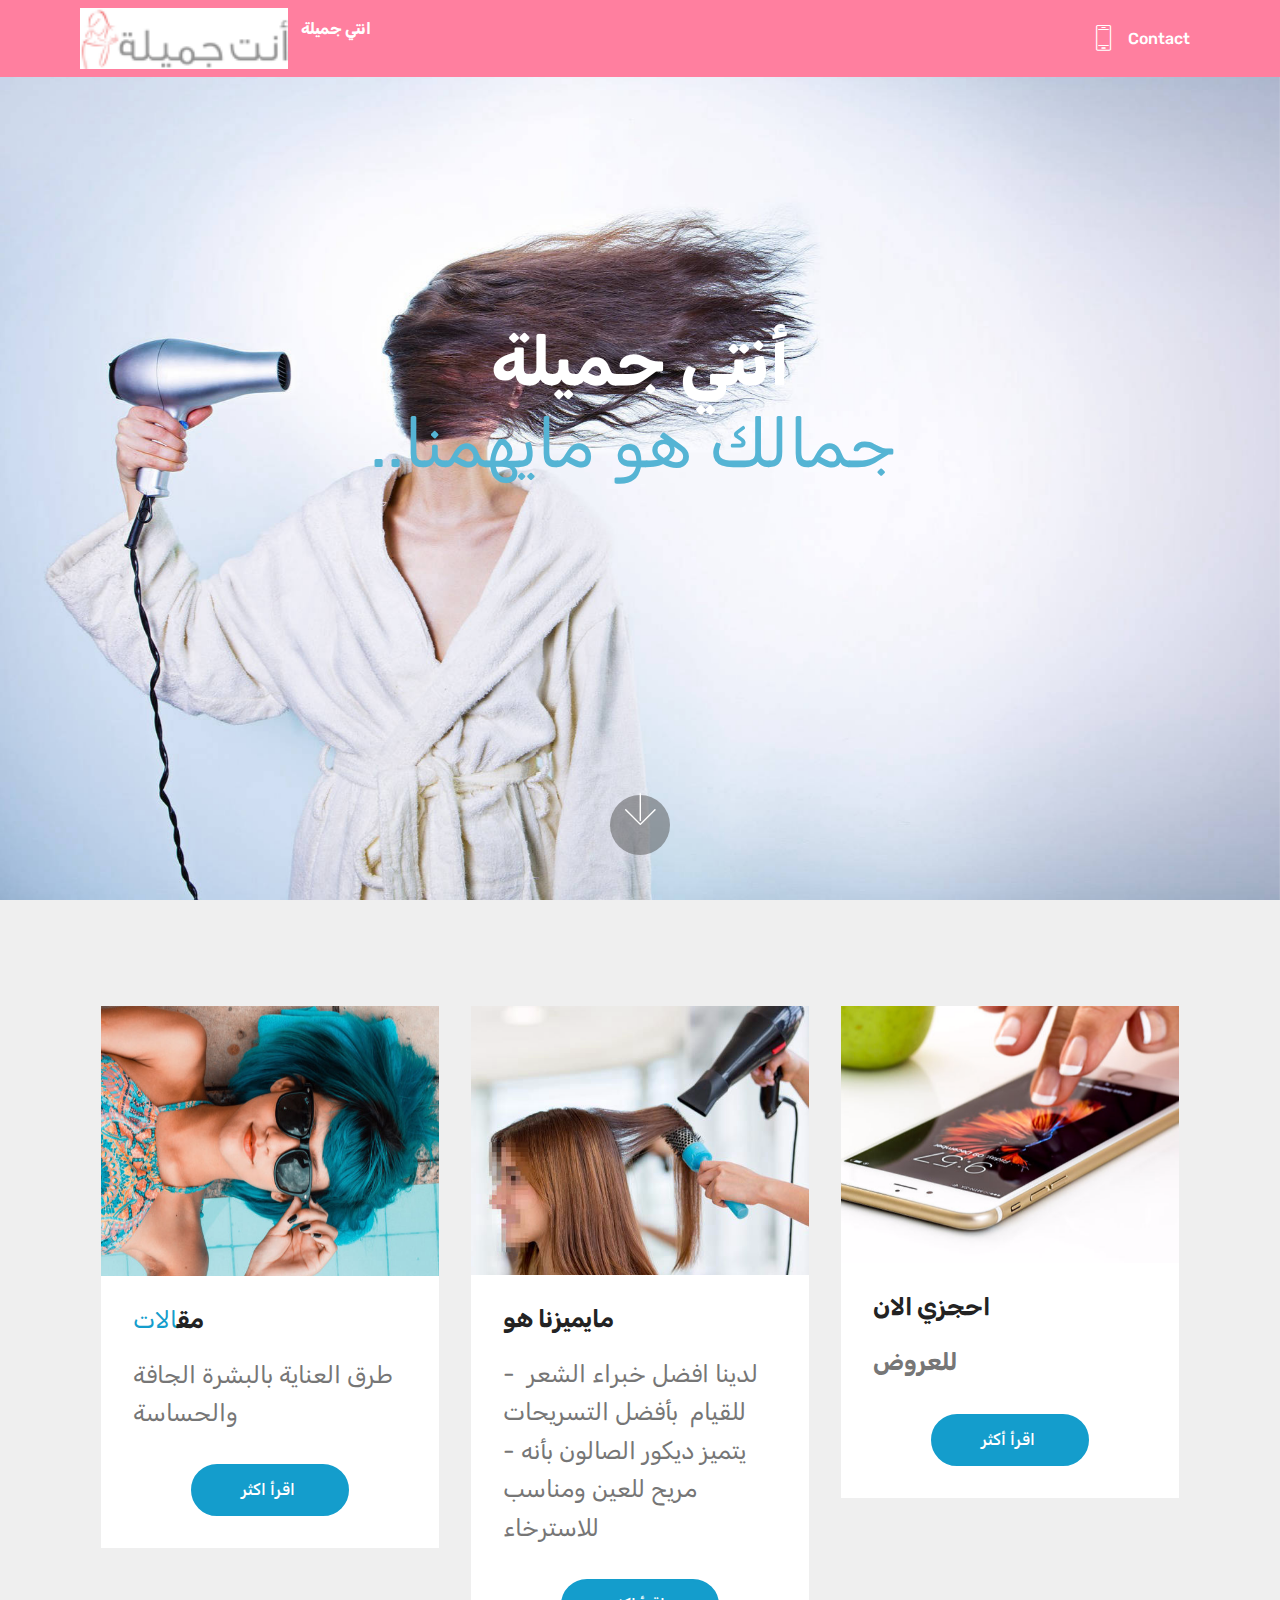
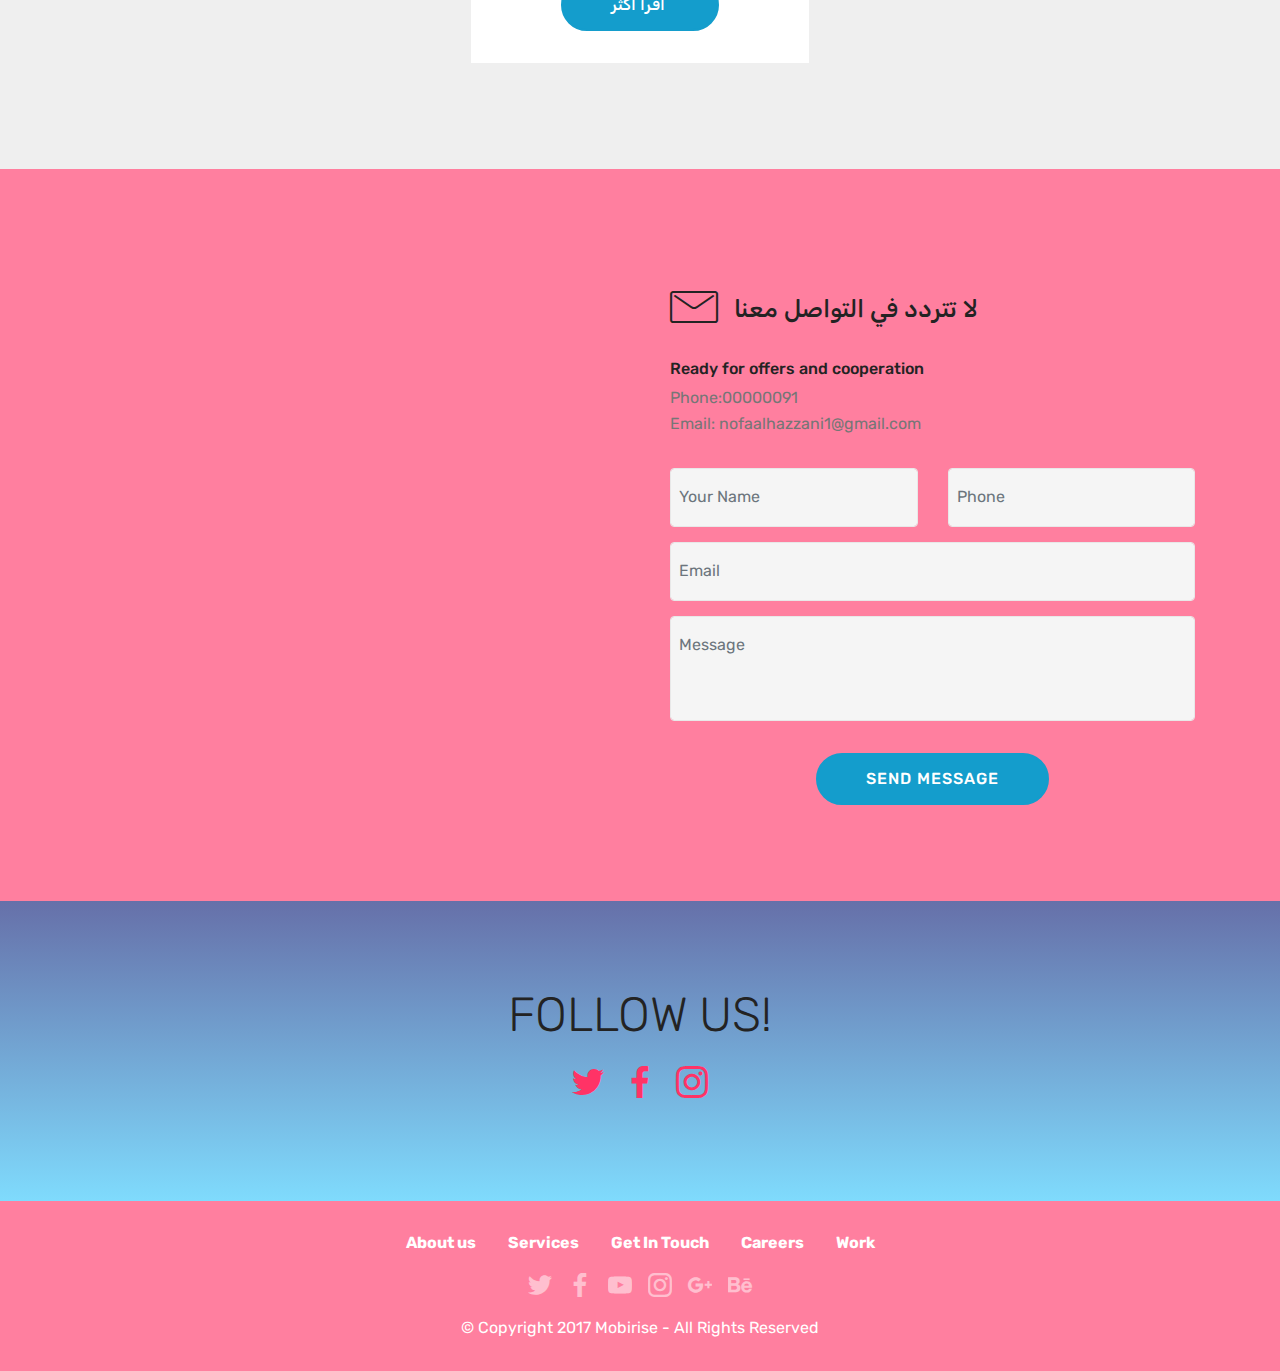
<file: index.html>
<!DOCTYPE html>
<html >
<head>
  <!-- Site made with Mobirise Website Builder v4.8.10, https://mobirise.com -->
  <meta charset="UTF-8">
  <meta http-equiv="X-UA-Compatible" content="IE=edge">
  <meta name="generator" content="Mobirise v4.8.10, mobirise.com">
  <meta name="viewport" content="width=device-width, initial-scale=1, minimum-scale=1">
  <link rel="shortcut icon" href="assets/images/-122x38.png" type="image/x-icon">
  <meta name="description" content="">
  <title>Home</title>
  <link rel="stylesheet" href="assets/web/assets/mobirise-icons/mobirise-icons.css">
  <link rel="stylesheet" href="assets/tether/tether.min.css">
  <link rel="stylesheet" href="assets/bootstrap/css/bootstrap.min.css">
  <link rel="stylesheet" href="assets/bootstrap/css/bootstrap-grid.min.css">
  <link rel="stylesheet" href="assets/bootstrap/css/bootstrap-reboot.min.css">
  <link rel="stylesheet" href="assets/dropdown/css/style.css">
  <link rel="stylesheet" href="assets/socicon/css/styles.css">
  <link rel="stylesheet" href="assets/theme/css/style.css">
  <link rel="stylesheet" href="assets/mobirise/css/mbr-additional.css" type="text/css">
  
  
  
</head>
<body>
  <section class="menu cid-qTkzRZLJNu" once="menu" id="menu1-0">

    

    <nav class="navbar navbar-expand beta-menu navbar-dropdown align-items-center navbar-fixed-top navbar-toggleable-sm">
        <button class="navbar-toggler navbar-toggler-right" type="button" data-toggle="collapse" data-target="#navbarSupportedContent" aria-controls="navbarSupportedContent" aria-expanded="false" aria-label="Toggle navigation">
            <div class="hamburger">
                <span></span>
                <span></span>
                <span></span>
                <span></span>
            </div>
        </button>
        <div class="menu-logo">
            <div class="navbar-brand">
                <span class="navbar-logo">
                    
                         <a href="index.html"><img src="assets/images/-122x38.png" alt="Mobirise" title="" style="height: 3.8rem;"></a>
                    
                </span>
                <span class="navbar-caption-wrap"><a class="navbar-caption text-white display-4" href="https://mobirise.com">انتي جميلة<br><br></a></span>
            </div>
        </div>
        <div class="collapse navbar-collapse" id="navbarSupportedContent">
            <ul class="navbar-nav nav-dropdown nav-right" data-app-modern-menu="true"><li class="nav-item"><a class="nav-link link text-white display-4" href="https://mobirise.com"><span class="mbri-mobile2 mbr-iconfont mbr-iconfont-btn"></span>Contact</a></li></ul>
            
        </div>
    </nav>
</section>

<section class="engine"><a href="https://mobirise.info/v">free html templates</a></section><section class="cid-qTkA127IK8 mbr-fullscreen mbr-parallax-background" id="header2-1">

    

    

    <div class="container align-center">
        <div class="row justify-content-md-center">
            <div class="mbr-white col-md-10">
                <h1 class="mbr-section-title mbr-bold pb-3 mbr-fonts-style display-1">أنتي جميلة<br><span style="font-weight: normal;">..جمالك هو مايهمنا</span>&nbsp;</h1>
                
                <p class="mbr-text pb-3 mbr-fonts-style display-5">&nbsp;</p>
                
            </div>
        </div>
    </div>
    <div class="mbr-arrow hidden-sm-down" aria-hidden="true">
        <a href="#next">
            <i class="mbri-down mbr-iconfont"></i>
        </a>
    </div>
</section>

<section class="features3 cid-reosWCvwjE" id="features3-4">

    

    
    <div class="container">
        <div class="media-container-row">
            <div class="card p-3 col-12 col-md-6 col-lg-4">
                <div class="card-wrapper">
                    <div class="card-img">
                        <img src="assets/images/mbr-2-676x451.jpg" alt="Mobirise" title="">
                    </div>
                    <div class="card-box">
                        <h4 class="card-title mbr-fonts-style display-5"><strong>مق<a href="page1.html#content4-l" target="_blank">الات</a>&nbsp;</strong></h4>
                        <p class="mbr-text mbr-fonts-style display-5">طرق العناية بالبشرة الجافة والحساسة<br></p>
                    </div>
                    <div class="mbr-section-btn text-center"><a href="page1.html#content4-l" class="btn btn-primary display-4" target="_blank">
                            اقرأ اكثر&nbsp;</a></div>
                </div>
            </div>

            <div class="card p-3 col-12 col-md-6 col-lg-4">
                <div class="card-wrapper">
                    <div class="card-img">
                        <img src="assets/images/-650x542.jpg" alt="Mobirise" title="">
                    </div>
                    <div class="card-box">
                        <h4 class="card-title mbr-fonts-style display-5"><strong>مايميزنا هو&nbsp;</strong></h4>
                        <p class="mbr-text mbr-fonts-style display-5">- &nbsp;لدينا افضل خبراء الشعر &nbsp;للقيام &nbsp;بأفضل التسريحات&nbsp;<br>- يتميز ديكور الصالون بأنه مريح للعين ومناسب للاسترخاء&nbsp;</p>
                    </div>
                    <div class="mbr-section-btn text-center"><a href="https://mobirise.co" class="btn btn-primary display-4">اقرأ اكثر&nbsp;</a></div>
                </div>
            </div>

            <div class="card p-3 col-12 col-md-6 col-lg-4">
                <div class="card-wrapper">
                    <div class="card-img">
                        <img src="assets/images/mbr-6-676x451.jpg" alt="Mobirise" title="">
                    </div>
                    <div class="card-box">
                        <h4 class="card-title mbr-fonts-style display-5"><strong>احجزي الان&nbsp;</strong></h4>
                        <p class="mbr-text mbr-fonts-style display-5"><strong>للعروض &nbsp;</strong></p>
                    </div>
                    <div class="mbr-section-btn text-center"><a href="https://mobirise.co" class="btn btn-primary display-4">
                            اقرأ أكثر&nbsp;</a></div>
                </div>
            </div>

            
        </div>
    </div>
</section>

<section class="mbr-section form4 cid-reAzaBK53I" id="form4-g">

    

    
    <div class="container">
        <div class="row">
            <div class="col-md-6">
                <div class="google-map"><iframe frameborder="0" style="border:0" src="https://www.google.com/maps/embed/v1/place?key=AIzaSyCy9r70T3NYf3PhvVflTo0_zdif2_IoIYs&amp;q=place_id:ChIJn6wOs6lZwokRLKy1iqRcoKw" allowfullscreen=""></iframe></div>
            </div>
            <div class="col-md-6">
                <h2 class="pb-3 align-left mbr-fonts-style display-2"></h2>
                <div>
                    <div class="icon-block pb-3">
                        <span class="icon-block__icon">
                            <span class="mbri-letter mbr-iconfont"></span>
                        </span>
                        <h4 class="icon-block__title align-left mbr-fonts-style display-5">لا تتردد في التواصل معنا&nbsp;</h4>
                    </div>
                    <div class="icon-contacts pb-3">
                        <h5 class="align-left mbr-fonts-style display-7">
                            Ready for offers and cooperation
                        </h5>
                        <p class="mbr-text align-left mbr-fonts-style display-7">
                            Phone:00000091 <br>
                            Email: nofaalhazzani1@gmail.com</p>
                    </div>
                </div>
                <div data-form-type="formoid">
                    <div data-form-alert="" hidden="">Thanks for filling out the form!</div>
                    <form class="block mbr-form" action="https://mobirise.com/" method="post" data-form-title="Mobirise Form"><input type="hidden" name="email" data-form-email="true" value="wzOHaiYsUnXj8oXdFHiHSeviZutbFxg/OrveN2qvgoQEBoI1vZ9VVQYuFohL45lcSPKZP5++6g2R0MYt+VdmOSgBnsScFlnB6Pet50WYdprBUE6nS4z0zjxLKD5gkPkH">
                        <div class="row">
                            <div class="col-md-6 multi-horizontal" data-for="name">
                                <input type="text" class="form-control input" name="name" data-form-field="Name" placeholder="Your Name" required="" id="name-form4-g">
                            </div>
                            <div class="col-md-6 multi-horizontal" data-for="phone">
                                <input type="text" class="form-control input" name="phone" data-form-field="Phone" placeholder="Phone" required="" id="phone-form4-g">
                            </div>
                            <div class="col-md-12" data-for="email">
                                <input type="text" class="form-control input" name="email" data-form-field="Email" placeholder="Email" required="" id="email-form4-g">
                            </div>
                            <div class="col-md-12" data-for="message">
                                <textarea class="form-control input" name="message" rows="3" data-form-field="Message" placeholder="Message" style="resize:none" id="message-form4-g"></textarea>
                            </div>
                            <div class="input-group-btn col-md-12" style="margin-top: 10px;">
                                <button href="" type="submit" class="btn btn-primary btn-form display-4">SEND MESSAGE</button>
                            </div>
                        </div>
                    </form>
                </div>
            </div>
        </div>
    </div>
</section>

<section class="cid-reAboAXFS0" id="social-buttons2-a">

    

    

    <div class="container">
        <div class="media-container-row">
            <div class="col-md-8 align-center">
                <h2 class="pb-3 mbr-fonts-style display-2">
                    FOLLOW US!
                </h2>
                <div class="social-list pl-0 mb-0">
                    <a href="https://twitter.com/mobirise" target="_blank">
                        <span class="px-2 socicon-twitter socicon mbr-iconfont mbr-iconfont-social"></span>
                    </a>
                    <a href="https://www.facebook.com/pages/Mobirise/1616226671953247" target="_blank">
                        <span class="px-2 socicon-facebook socicon mbr-iconfont mbr-iconfont-social"></span>
                    </a>
                    <a href="https://instagram.com/mobirise" target="_blank">
                        <span class="px-2 socicon-instagram socicon mbr-iconfont mbr-iconfont-social"></span>
                    </a>
                    <a href="https://www.youtube.com/c/mobirise" target="_blank">
                        
                    </a>
                    <a href="https://plus.google.com/u/0/+Mobirise" target="_blank">
                        
                    </a>
                    <a href="https://www.behance.net/Mobirise" target="_blank">
                        
                    </a>
                </div>
            </div>
        </div>
    </div>
</section>

<section once="" class="cid-reAp8w6k3F" id="footer7-e">

    

    

    <div class="container">
        <div class="media-container-row align-center mbr-white">
            <div class="row row-links">
                <ul class="foot-menu">
                    
                    
                    
                    
                    
                <li class="foot-menu-item mbr-fonts-style display-7">
                        <a class="text-white mbr-bold" href="#" target="_blank">About us</a>
                    </li><li class="foot-menu-item mbr-fonts-style display-7">
                        <a class="text-white mbr-bold" href="#" target="_blank">Services</a>
                    </li><li class="foot-menu-item mbr-fonts-style display-7">
                        <a class="text-white mbr-bold" href="#" target="_blank">Get In Touch</a>
                    </li><li class="foot-menu-item mbr-fonts-style display-7">
                        <a class="text-white mbr-bold" href="#" target="_blank">Careers</a>
                    </li><li class="foot-menu-item mbr-fonts-style display-7">
                        <a class="text-white mbr-bold" href="#" target="_blank">Work</a>
                    </li></ul>
            </div>
            <div class="row social-row">
                <div class="social-list align-right pb-2">
                    
                    
                    
                    
                    
                    
                <div class="soc-item">
                        <a href="https://twitter.com/mobirise" target="_blank">
                            <span class="socicon-twitter socicon mbr-iconfont mbr-iconfont-social"></span>
                        </a>
                    </div><div class="soc-item">
                        <a href="https://www.facebook.com/pages/Mobirise/1616226671953247" target="_blank">
                            <span class="socicon-facebook socicon mbr-iconfont mbr-iconfont-social"></span>
                        </a>
                    </div><div class="soc-item">
                        <a href="https://www.youtube.com/c/mobirise" target="_blank">
                            <span class="socicon-youtube socicon mbr-iconfont mbr-iconfont-social"></span>
                        </a>
                    </div><div class="soc-item">
                        <a href="https://instagram.com/mobirise" target="_blank">
                            <span class="socicon-instagram socicon mbr-iconfont mbr-iconfont-social"></span>
                        </a>
                    </div><div class="soc-item">
                        <a href="https://plus.google.com/u/0/+Mobirise" target="_blank">
                            <span class="socicon-googleplus socicon mbr-iconfont mbr-iconfont-social"></span>
                        </a>
                    </div><div class="soc-item">
                        <a href="https://www.behance.net/Mobirise" target="_blank">
                            <span class="socicon-behance socicon mbr-iconfont mbr-iconfont-social"></span>
                        </a>
                    </div></div>
            </div>
            <div class="row row-copirayt">
                <p class="mbr-text mb-0 mbr-fonts-style mbr-white align-center display-7">
                    © Copyright 2017 Mobirise - All Rights Reserved
                </p>
            </div>
        </div>
    </div>
</section>


  <script src="assets/web/assets/jquery/jquery.min.js"></script>
  <script src="assets/popper/popper.min.js"></script>
  <script src="assets/tether/tether.min.js"></script>
  <script src="assets/bootstrap/js/bootstrap.min.js"></script>
  <script src="assets/smoothscroll/smooth-scroll.js"></script>
  <script src="assets/parallax/jarallax.min.js"></script>
  <script src="assets/dropdown/js/script.min.js"></script>
  <script src="assets/touchswipe/jquery.touch-swipe.min.js"></script>
  <script src="assets/sociallikes/social-likes.js"></script>
  <script src="assets/theme/js/script.js"></script>
  <script src="assets/formoid/formoid.min.js"></script>
  
  
</body>
</html>
</file>
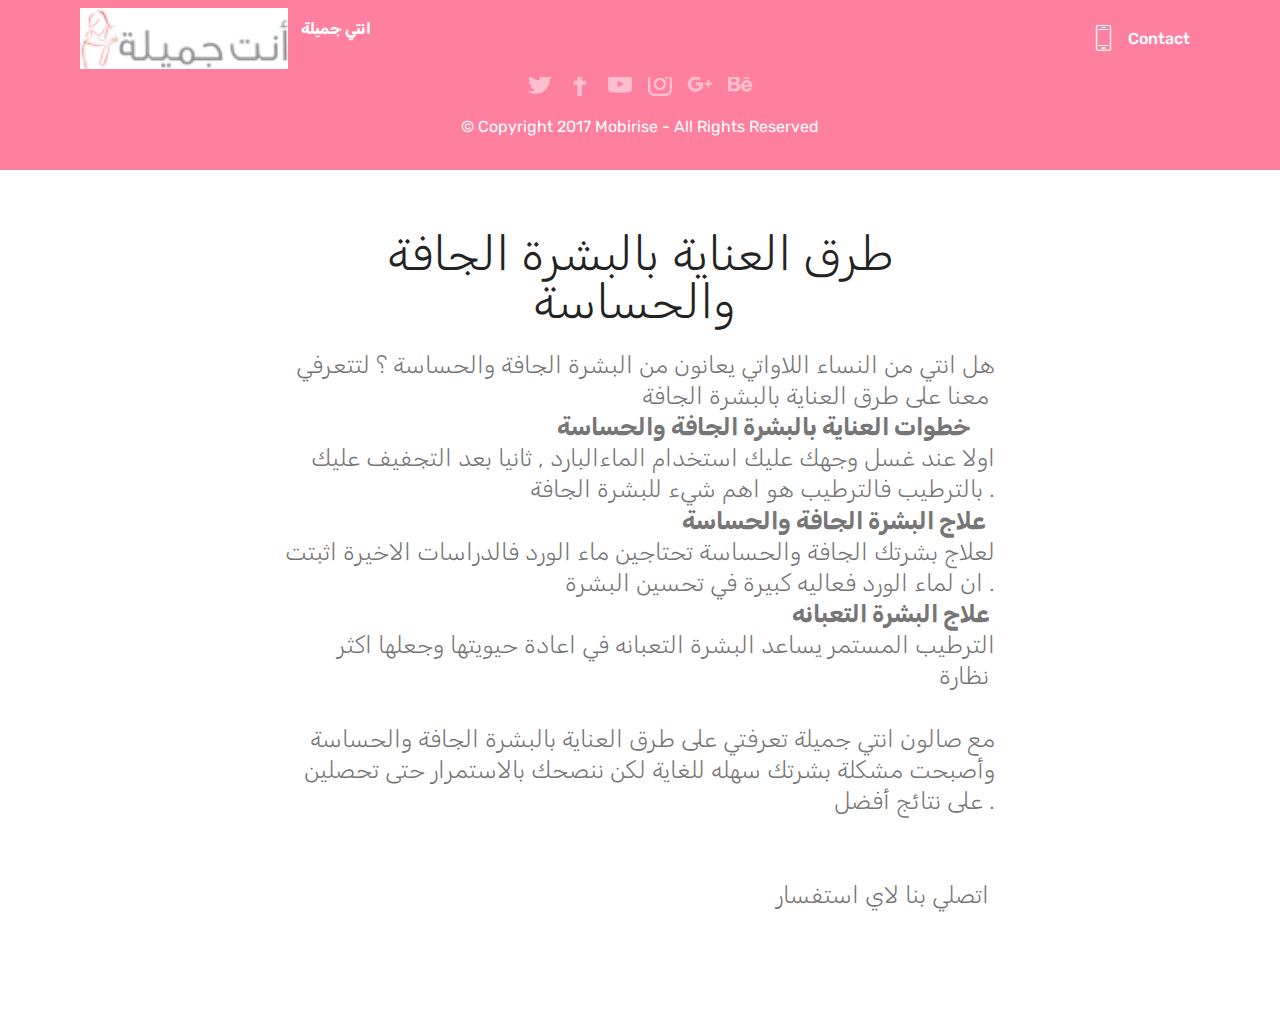
<file: page1.html>
<!DOCTYPE html>
<html >
<head>
  <!-- Site made with Mobirise Website Builder v4.8.10, https://mobirise.com -->
  <meta charset="UTF-8">
  <meta http-equiv="X-UA-Compatible" content="IE=edge">
  <meta name="generator" content="Mobirise v4.8.10, mobirise.com">
  <meta name="viewport" content="width=device-width, initial-scale=1, minimum-scale=1">
  <link rel="shortcut icon" href="assets/images/-122x38.png" type="image/x-icon">
  <meta name="description" content="مقالات تخص العناية بالبشرة">
  <title>مقالات</title>
  <link rel="stylesheet" href="assets/web/assets/mobirise-icons/mobirise-icons.css">
  <link rel="stylesheet" href="assets/tether/tether.min.css">
  <link rel="stylesheet" href="assets/bootstrap/css/bootstrap.min.css">
  <link rel="stylesheet" href="assets/bootstrap/css/bootstrap-grid.min.css">
  <link rel="stylesheet" href="assets/bootstrap/css/bootstrap-reboot.min.css">
  <link rel="stylesheet" href="assets/dropdown/css/style.css">
  <link rel="stylesheet" href="assets/socicon/css/styles.css">
  <link rel="stylesheet" href="assets/theme/css/style.css">
  <link rel="stylesheet" href="assets/mobirise/css/mbr-additional.css" type="text/css">
  
  
  
</head>
<body>
  <section class="menu cid-qTkzRZLJNu" once="menu" id="menu1-h">

    

    <nav class="navbar navbar-expand beta-menu navbar-dropdown align-items-center navbar-fixed-top navbar-toggleable-sm">
        <button class="navbar-toggler navbar-toggler-right" type="button" data-toggle="collapse" data-target="#navbarSupportedContent" aria-controls="navbarSupportedContent" aria-expanded="false" aria-label="Toggle navigation">
            <div class="hamburger">
                <span></span>
                <span></span>
                <span></span>
                <span></span>
            </div>
        </button>
        <div class="menu-logo">
            <div class="navbar-brand">
                <span class="navbar-logo">
                    
                         <a href="index.html"><img src="assets/images/-122x38.png" alt="Mobirise" title="" style="height: 3.8rem;"></a>
                    
                </span>
                <span class="navbar-caption-wrap"><a class="navbar-caption text-white display-4" href="https://mobirise.com">انتي جميلة<br><br></a></span>
            </div>
        </div>
        <div class="collapse navbar-collapse" id="navbarSupportedContent">
            <ul class="navbar-nav nav-dropdown nav-right" data-app-modern-menu="true"><li class="nav-item"><a class="nav-link link text-white display-4" href="https://mobirise.com"><span class="mbri-mobile2 mbr-iconfont mbr-iconfont-btn"></span>Contact</a></li></ul>
            
        </div>
    </nav>
</section>

<section class="engine"><a href="https://mobirise.info/m">free web design templates</a></section><section once="" class="cid-reAp8w6k3F" id="footer7-i">

    

    

    <div class="container">
        <div class="media-container-row align-center mbr-white">
            <div class="row row-links">
                <ul class="foot-menu">
                    
                    
                    
                    
                    
                <li class="foot-menu-item mbr-fonts-style display-7">
                        <a class="text-white mbr-bold" href="#" target="_blank">About us</a>
                    </li><li class="foot-menu-item mbr-fonts-style display-7">
                        <a class="text-white mbr-bold" href="#" target="_blank">Services</a>
                    </li><li class="foot-menu-item mbr-fonts-style display-7">
                        <a class="text-white mbr-bold" href="#" target="_blank">Get In Touch</a>
                    </li><li class="foot-menu-item mbr-fonts-style display-7">
                        <a class="text-white mbr-bold" href="#" target="_blank">Careers</a>
                    </li><li class="foot-menu-item mbr-fonts-style display-7">
                        <a class="text-white mbr-bold" href="#" target="_blank">Work</a>
                    </li></ul>
            </div>
            <div class="row social-row">
                <div class="social-list align-right pb-2">
                    
                    
                    
                    
                    
                    
                <div class="soc-item">
                        <a href="https://twitter.com/mobirise" target="_blank">
                            <span class="socicon-twitter socicon mbr-iconfont mbr-iconfont-social"></span>
                        </a>
                    </div><div class="soc-item">
                        <a href="https://www.facebook.com/pages/Mobirise/1616226671953247" target="_blank">
                            <span class="socicon-facebook socicon mbr-iconfont mbr-iconfont-social"></span>
                        </a>
                    </div><div class="soc-item">
                        <a href="https://www.youtube.com/c/mobirise" target="_blank">
                            <span class="socicon-youtube socicon mbr-iconfont mbr-iconfont-social"></span>
                        </a>
                    </div><div class="soc-item">
                        <a href="https://instagram.com/mobirise" target="_blank">
                            <span class="socicon-instagram socicon mbr-iconfont mbr-iconfont-social"></span>
                        </a>
                    </div><div class="soc-item">
                        <a href="https://plus.google.com/u/0/+Mobirise" target="_blank">
                            <span class="socicon-googleplus socicon mbr-iconfont mbr-iconfont-social"></span>
                        </a>
                    </div><div class="soc-item">
                        <a href="https://www.behance.net/Mobirise" target="_blank">
                            <span class="socicon-behance socicon mbr-iconfont mbr-iconfont-social"></span>
                        </a>
                    </div></div>
            </div>
            <div class="row row-copirayt">
                <p class="mbr-text mb-0 mbr-fonts-style mbr-white align-center display-7">
                    © Copyright 2017 Mobirise - All Rights Reserved
                </p>
            </div>
        </div>
    </div>
</section>

<section class="mbr-section content4 cid-rggV4st4KA" id="content4-l">

    

    <div class="container">
        <div class="media-container-row">
            <div class="title col-12 col-md-8">
                <h2 class="align-center pb-3 mbr-fonts-style display-2">طرق العناية بالبشرة الجافة والحساسة&nbsp;</h2>
                <h3 class="mbr-section-subtitle align-center mbr-light mbr-fonts-style display-5"><div>هل انتي من النساء اللاواتي يعانون من البشرة الجافة والحساسة ؟ لتتعرفي معنا على طرق العناية بالبشرة الجافة&nbsp;</div><div>&nbsp;<strong> خطوات العناية بالبشرة الجافة والحساسة</strong> &nbsp; &nbsp;</div><div>اولا عند غسل وجهك عليك استخدام الماءالبارد , ثانيا بعد التجفيف عليك بالترطيب فالترطيب هو اهم شيء للبشرة الجافة .</div><div><strong>علاج البشرة الجافة والحساسة &nbsp;</strong></div><div>لعلاج بشرتك الجافة والحساسة تحتاجين ماء الورد فالدراسات الاخيرة اثبتت ان لماء الورد فعاليه كبيرة في تحسين البشرة .</div><div><strong>علاج البشرة التعبانه</strong>&nbsp;</div><div>الترطيب المستمر يساعد البشرة التعبانه في اعادة حيويتها وجعلها اكثر نظارة&nbsp;</div><div><br></div><div>مع صالون انتي جميلة تعرفتي على طرق العناية بالبشرة الجافة والحساسة وأصبحت مشكلة بشرتك سهله  للغاية لكن ننصحك بالاستمرار حتى تحصلين على نتائج أفضل .
</div><div><br></div><br><div>اتصلي بنا لاي استفسار&nbsp;</div><div><br></div></h3>
                
            </div>
        </div>
    </div>
</section>


  <script src="assets/web/assets/jquery/jquery.min.js"></script>
  <script src="assets/popper/popper.min.js"></script>
  <script src="assets/tether/tether.min.js"></script>
  <script src="assets/bootstrap/js/bootstrap.min.js"></script>
  <script src="assets/smoothscroll/smooth-scroll.js"></script>
  <script src="assets/dropdown/js/script.min.js"></script>
  <script src="assets/touchswipe/jquery.touch-swipe.min.js"></script>
  <script src="assets/theme/js/script.js"></script>
  
  
</body>
</html>
</file>
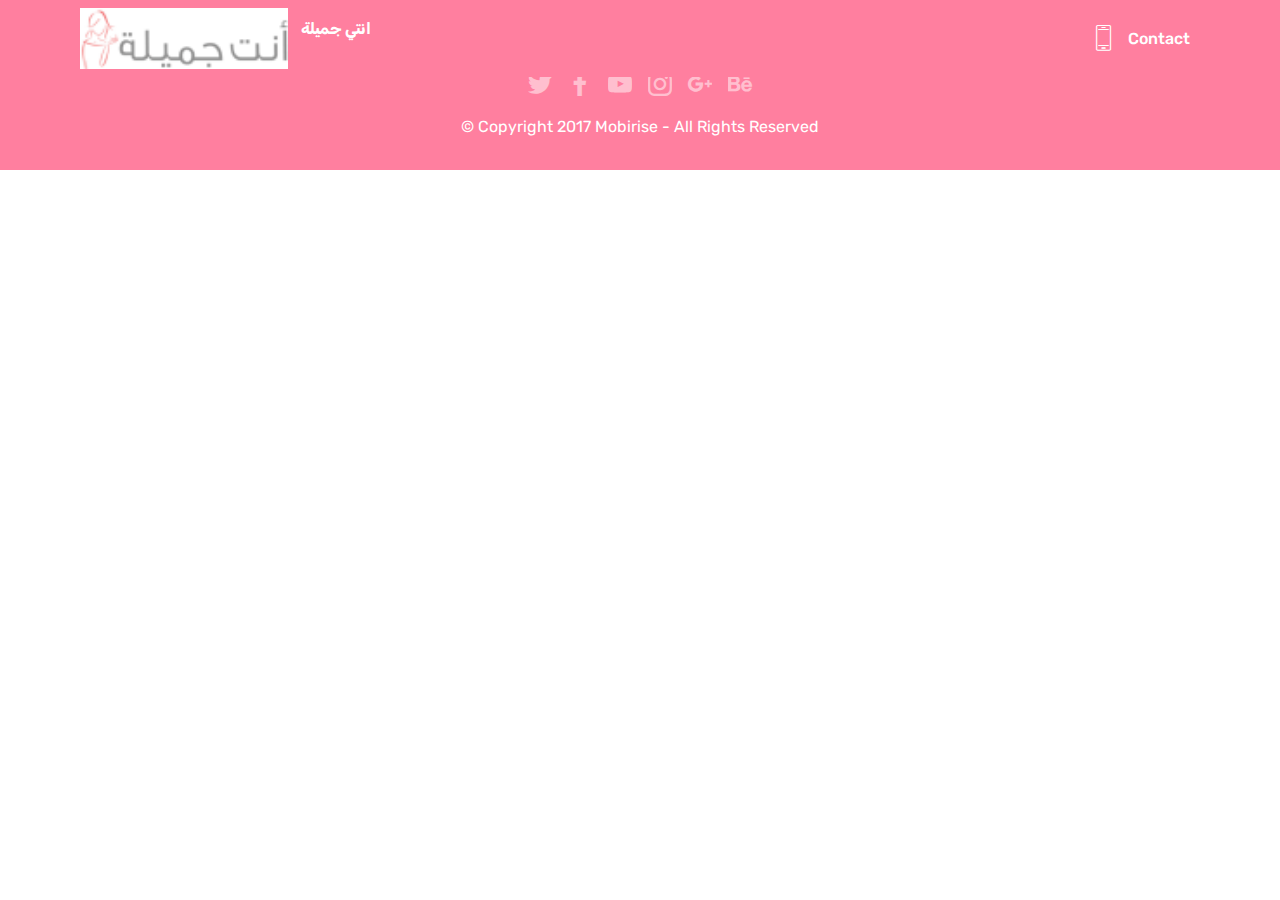
<file: page2.html>
<!DOCTYPE html>
<html >
<head>
  <!-- Site made with Mobirise Website Builder v4.8.10, https://mobirise.com -->
  <meta charset="UTF-8">
  <meta http-equiv="X-UA-Compatible" content="IE=edge">
  <meta name="generator" content="Mobirise v4.8.10, mobirise.com">
  <meta name="viewport" content="width=device-width, initial-scale=1, minimum-scale=1">
  <link rel="shortcut icon" href="assets/images/-122x38.png" type="image/x-icon">
  <meta name="description" content="Website Maker Description">
  <title>Page 2</title>
  <link rel="stylesheet" href="assets/web/assets/mobirise-icons/mobirise-icons.css">
  <link rel="stylesheet" href="assets/tether/tether.min.css">
  <link rel="stylesheet" href="assets/bootstrap/css/bootstrap.min.css">
  <link rel="stylesheet" href="assets/bootstrap/css/bootstrap-grid.min.css">
  <link rel="stylesheet" href="assets/bootstrap/css/bootstrap-reboot.min.css">
  <link rel="stylesheet" href="assets/dropdown/css/style.css">
  <link rel="stylesheet" href="assets/socicon/css/styles.css">
  <link rel="stylesheet" href="assets/theme/css/style.css">
  <link rel="stylesheet" href="assets/mobirise/css/mbr-additional.css" type="text/css">
  
  
  
</head>
<body>
  <section class="menu cid-rggUANIria" once="menu" id="menu1-j">

    

    <nav class="navbar navbar-expand beta-menu navbar-dropdown align-items-center navbar-fixed-top navbar-toggleable-sm">
        <button class="navbar-toggler navbar-toggler-right" type="button" data-toggle="collapse" data-target="#navbarSupportedContent" aria-controls="navbarSupportedContent" aria-expanded="false" aria-label="Toggle navigation">
            <div class="hamburger">
                <span></span>
                <span></span>
                <span></span>
                <span></span>
            </div>
        </button>
        <div class="menu-logo">
            <div class="navbar-brand">
                <span class="navbar-logo">
                    
                         <a href="index.html"><img src="assets/images/-122x38.png" alt="Mobirise" title="" style="height: 3.8rem;"></a>
                    
                </span>
                <span class="navbar-caption-wrap"><a class="navbar-caption text-white display-4" href="https://mobirise.com">انتي جميلة<br><br></a></span>
            </div>
        </div>
        <div class="collapse navbar-collapse" id="navbarSupportedContent">
            <ul class="navbar-nav nav-dropdown nav-right" data-app-modern-menu="true"><li class="nav-item"><a class="nav-link link text-white display-4" href="https://mobirise.com"><span class="mbri-mobile2 mbr-iconfont mbr-iconfont-btn"></span>Contact</a></li></ul>
            
        </div>
    </nav>
</section>

<section class="engine"><a href="https://mobirise.info/u">bootstrap responsive templates</a></section><section once="" class="cid-rggUAOxIu4" id="footer7-k">

    

    

    <div class="container">
        <div class="media-container-row align-center mbr-white">
            <div class="row row-links">
                <ul class="foot-menu">
                    
                    
                    
                    
                    
                <li class="foot-menu-item mbr-fonts-style display-7">
                        <a class="text-white mbr-bold" href="#" target="_blank">About us</a>
                    </li><li class="foot-menu-item mbr-fonts-style display-7">
                        <a class="text-white mbr-bold" href="#" target="_blank">Services</a>
                    </li><li class="foot-menu-item mbr-fonts-style display-7">
                        <a class="text-white mbr-bold" href="#" target="_blank">Get In Touch</a>
                    </li><li class="foot-menu-item mbr-fonts-style display-7">
                        <a class="text-white mbr-bold" href="#" target="_blank">Careers</a>
                    </li><li class="foot-menu-item mbr-fonts-style display-7">
                        <a class="text-white mbr-bold" href="#" target="_blank">Work</a>
                    </li></ul>
            </div>
            <div class="row social-row">
                <div class="social-list align-right pb-2">
                    
                    
                    
                    
                    
                    
                <div class="soc-item">
                        <a href="https://twitter.com/mobirise" target="_blank">
                            <span class="socicon-twitter socicon mbr-iconfont mbr-iconfont-social"></span>
                        </a>
                    </div><div class="soc-item">
                        <a href="https://www.facebook.com/pages/Mobirise/1616226671953247" target="_blank">
                            <span class="socicon-facebook socicon mbr-iconfont mbr-iconfont-social"></span>
                        </a>
                    </div><div class="soc-item">
                        <a href="https://www.youtube.com/c/mobirise" target="_blank">
                            <span class="socicon-youtube socicon mbr-iconfont mbr-iconfont-social"></span>
                        </a>
                    </div><div class="soc-item">
                        <a href="https://instagram.com/mobirise" target="_blank">
                            <span class="socicon-instagram socicon mbr-iconfont mbr-iconfont-social"></span>
                        </a>
                    </div><div class="soc-item">
                        <a href="https://plus.google.com/u/0/+Mobirise" target="_blank">
                            <span class="socicon-googleplus socicon mbr-iconfont mbr-iconfont-social"></span>
                        </a>
                    </div><div class="soc-item">
                        <a href="https://www.behance.net/Mobirise" target="_blank">
                            <span class="socicon-behance socicon mbr-iconfont mbr-iconfont-social"></span>
                        </a>
                    </div></div>
            </div>
            <div class="row row-copirayt">
                <p class="mbr-text mb-0 mbr-fonts-style mbr-white align-center display-7">
                    © Copyright 2017 Mobirise - All Rights Reserved
                </p>
            </div>
        </div>
    </div>
</section>


  <script src="assets/web/assets/jquery/jquery.min.js"></script>
  <script src="assets/popper/popper.min.js"></script>
  <script src="assets/tether/tether.min.js"></script>
  <script src="assets/bootstrap/js/bootstrap.min.js"></script>
  <script src="assets/smoothscroll/smooth-scroll.js"></script>
  <script src="assets/dropdown/js/script.min.js"></script>
  <script src="assets/touchswipe/jquery.touch-swipe.min.js"></script>
  <script src="assets/theme/js/script.js"></script>
  
  
</body>
</html>
</file>
<file: assets/web/assets/mobirise-icons/mobirise-icons.css>
@font-face {
  font-family: 'MobiriseIcons';
  src:  url('mobirise-icons.eot?spat4u');
  src:  url('mobirise-icons.eot?spat4u#iefix') format('embedded-opentype'),
    url('mobirise-icons.ttf?spat4u') format('truetype'),
    url('mobirise-icons.woff?spat4u') format('woff'),
    url('mobirise-icons.svg?spat4u#MobiriseIcons') format('svg');
  font-weight: normal;
  font-style: normal;
}

[class^="mbri-"], [class*=" mbri-"] {
  /* use !important to prevent issues with browser extensions that change fonts */
  font-family: MobiriseIcons !important;
  speak: none;
  font-style: normal;
  font-weight: normal;
  font-variant: normal;
  text-transform: none;
  line-height: 1;

  /* Better Font Rendering =========== */
  -webkit-font-smoothing: antialiased;
  -moz-osx-font-smoothing: grayscale;
}

.mbri-add-submenu:before {
  content: "\e900";
}
.mbri-alert:before {
  content: "\e901";
}
.mbri-align-center:before {
  content: "\e902";
}
.mbri-align-justify:before {
  content: "\e903";
}
.mbri-align-left:before {
  content: "\e904";
}
.mbri-align-right:before {
  content: "\e905";
}
.mbri-android:before {
  content: "\e906";
}
.mbri-apple:before {
  content: "\e907";
}
.mbri-arrow-down:before {
  content: "\e908";
}
.mbri-arrow-next:before {
  content: "\e909";
}
.mbri-arrow-prev:before {
  content: "\e90a";
}
.mbri-arrow-up:before {
  content: "\e90b";
}
.mbri-bold:before {
  content: "\e90c";
}
.mbri-bookmark:before {
  content: "\e90d";
}
.mbri-bootstrap:before {
  content: "\e90e";
}
.mbri-briefcase:before {
  content: "\e90f";
}
.mbri-browse:before {
  content: "\e910";
}
.mbri-bulleted-list:before {
  content: "\e911";
}
.mbri-calendar:before {
  content: "\e912";
}
.mbri-camera:before {
  content: "\e913";
}
.mbri-cart-add:before {
  content: "\e914";
}
.mbri-cart-full:before {
  content: "\e915";
}
.mbri-cash:before {
  content: "\e916";
}
.mbri-change-style:before {
  content: "\e917";
}
.mbri-chat:before {
  content: "\e918";
}
.mbri-clock:before {
  content: "\e919";
}
.mbri-close:before {
  content: "\e91a";
}
.mbri-cloud:before {
  content: "\e91b";
}
.mbri-code:before {
  content: "\e91c";
}
.mbri-contact-form:before {
  content: "\e91d";
}
.mbri-credit-card:before {
  content: "\e91e";
}
.mbri-cursor-click:before {
  content: "\e91f";
}
.mbri-cust-feedback:before {
  content: "\e920";
}
.mbri-database:before {
  content: "\e921";
}
.mbri-delivery:before {
  content: "\e922";
}
.mbri-desktop:before {
  content: "\e923";
}
.mbri-devices:before {
  content: "\e924";
}
.mbri-down:before {
  content: "\e925";
}
.mbri-download:before {
  content: "\e989";
}
.mbri-drag-n-drop:before {
  content: "\e927";
}
.mbri-drag-n-drop2:before {
  content: "\e928";
}
.mbri-edit:before {
  content: "\e929";
}
.mbri-edit2:before {
  content: "\e92a";
}
.mbri-error:before {
  content: "\e92b";
}
.mbri-extension:before {
  content: "\e92c";
}
.mbri-features:before {
  content: "\e92d";
}
.mbri-file:before {
  content: "\e92e";
}
.mbri-flag:before {
  content: "\e92f";
}
.mbri-folder:before {
  content: "\e930";
}
.mbri-gift:before {
  content: "\e931";
}
.mbri-github:before {
  content: "\e932";
}
.mbri-globe:before {
  content: "\e933";
}
.mbri-globe-2:before {
  content: "\e934";
}
.mbri-growing-chart:before {
  content: "\e935";
}
.mbri-hearth:before {
  content: "\e936";
}
.mbri-help:before {
  content: "\e937";
}
.mbri-home:before {
  content: "\e938";
}
.mbri-hot-cup:before {
  content: "\e939";
}
.mbri-idea:before {
  content: "\e93a";
}
.mbri-image-gallery:before {
  content: "\e93b";
}
.mbri-image-slider:before {
  content: "\e93c";
}
.mbri-info:before {
  content: "\e93d";
}
.mbri-italic:before {
  content: "\e93e";
}
.mbri-key:before {
  content: "\e93f";
}
.mbri-laptop:before {
  content: "\e940";
}
.mbri-layers:before {
  content: "\e941";
}
.mbri-left-right:before {
  content: "\e942";
}
.mbri-left:before {
  content: "\e943";
}
.mbri-letter:before {
  content: "\e944";
}
.mbri-like:before {
  content: "\e945";
}
.mbri-link:before {
  content: "\e946";
}
.mbri-lock:before {
  content: "\e947";
}
.mbri-login:before {
  content: "\e948";
}
.mbri-logout:before {
  content: "\e949";
}
.mbri-magic-stick:before {
  content: "\e94a";
}
.mbri-map-pin:before {
  content: "\e94b";
}
.mbri-menu:before {
  content: "\e94c";
}
.mbri-mobile:before {
  content: "\e94d";
}
.mbri-mobile2:before {
  content: "\e94e";
}
.mbri-mobirise:before {
  content: "\e94f";
}
.mbri-more-horizontal:before {
  content: "\e950";
}
.mbri-more-vertical:before {
  content: "\e951";
}
.mbri-music:before {
  content: "\e952";
}
.mbri-new-file:before {
  content: "\e953";
}
.mbri-numbered-list:before {
  content: "\e954";
}
.mbri-opened-folder:before {
  content: "\e955";
}
.mbri-pages:before {
  content: "\e956";
}
.mbri-paper-plane:before {
  content: "\e957";
}
.mbri-paperclip:before {
  content: "\e958";
}
.mbri-photo:before {
  content: "\e959";
}
.mbri-photos:before {
  content: "\e95a";
}
.mbri-pin:before {
  content: "\e95b";
}
.mbri-play:before {
  content: "\e95c";
}
.mbri-plus:before {
  content: "\e95d";
}
.mbri-preview:before {
  content: "\e95e";
}
.mbri-print:before {
  content: "\e95f";
}
.mbri-protect:before {
  content: "\e960";
}
.mbri-question:before {
  content: "\e961";
}
.mbri-quote-left:before {
  content: "\e962";
}
.mbri-quote-right:before {
  content: "\e963";
}
.mbri-refresh:before {
  content: "\e964";
}
.mbri-responsive:before {
  content: "\e965";
}
.mbri-right:before {
  content: "\e966";
}
.mbri-rocket:before {
  content: "\e967";
}
.mbri-sad-face:before {
  content: "\e968";
}
.mbri-sale:before {
  content: "\e969";
}
.mbri-save:before {
  content: "\e96a";
}
.mbri-search:before {
  content: "\e96b";
}
.mbri-setting:before {
  content: "\e96c";
}
.mbri-setting2:before {
  content: "\e96d";
}
.mbri-setting3:before {
  content: "\e96e";
}
.mbri-share:before {
  content: "\e96f";
}
.mbri-shopping-bag:before {
  content: "\e970";
}
.mbri-shopping-basket:before {
  content: "\e971";
}
.mbri-shopping-cart:before {
  content: "\e972";
}
.mbri-sites:before {
  content: "\e973";
}
.mbri-smile-face:before {
  content: "\e974";
}
.mbri-speed:before {
  content: "\e975";
}
.mbri-star:before {
  content: "\e976";
}
.mbri-success:before {
  content: "\e977";
}
.mbri-sun:before {
  content: "\e978";
}
.mbri-sun2:before {
  content: "\e979";
}
.mbri-tablet:before {
  content: "\e97a";
}
.mbri-tablet-vertical:before {
  content: "\e97b";
}
.mbri-target:before {
  content: "\e97c";
}
.mbri-timer:before {
  content: "\e97d";
}
.mbri-to-ftp:before {
  content: "\e97e";
}
.mbri-to-local-drive:before {
  content: "\e97f";
}
.mbri-touch-swipe:before {
  content: "\e980";
}
.mbri-touch:before {
  content: "\e981";
}
.mbri-trash:before {
  content: "\e982";
}
.mbri-underline:before {
  content: "\e983";
}
.mbri-unlink:before {
  content: "\e984";
}
.mbri-unlock:before {
  content: "\e985";
}
.mbri-up-down:before {
  content: "\e986";
}
.mbri-up:before {
  content: "\e987";
}
.mbri-update:before {
  content: "\e988";
}
.mbri-upload:before {
 content: "\e926"; 
}
.mbri-user:before {
  content: "\e98a";
}
.mbri-user2:before {
  content: "\e98b";
}
.mbri-users:before {
  content: "\e98c";
}
.mbri-video:before {
  content: "\e98d";
}
.mbri-video-play:before {
  content: "\e98e";
}
.mbri-watch:before {
  content: "\e98f";
}
.mbri-website-theme:before {
  content: "\e990";
}
.mbri-wifi:before {
  content: "\e991";
}
.mbri-windows:before {
  content: "\e992";
}
.mbri-zoom-out:before {
  content: "\e993";
}
.mbri-redo:before {
  content: "\e994";
}
.mbri-undo:before {
  content: "\e995";
}
</file>
<file: assets/dropdown/css/style.css>
.navbar-dropdown {
  left: 0;
  padding: 0;
  position: absolute;
  right: 0;
  top: 0;
  transition: all 0.45s ease;
  z-index: 1030;
  background: #282828; }
  .navbar-dropdown .navbar-logo {
    margin-right: 0.8rem;
    transition: margin 0.3s ease-in-out;
    vertical-align: middle; }
    .navbar-dropdown .navbar-logo img {
      height: 3.125rem;
      transition: all 0.3s ease-in-out; }
    .navbar-dropdown .navbar-logo.mbr-iconfont {
      font-size: 3.125rem;
      line-height: 3.125rem; }
  .navbar-dropdown .navbar-caption {
    font-weight: 700;
    white-space: normal;
    vertical-align: -4px;
    line-height: 3.125rem !important; }
    .navbar-dropdown .navbar-caption, .navbar-dropdown .navbar-caption:hover {
      color: inherit;
      text-decoration: none; }
  .navbar-dropdown .mbr-iconfont + .navbar-caption {
    vertical-align: -1px; }
  .navbar-dropdown.navbar-fixed-top {
    position: fixed; }
  .navbar-dropdown .navbar-brand span {
    vertical-align: -4px; }
  .navbar-dropdown.bg-color.transparent {
    background: none; }
  .navbar-dropdown.navbar-short .navbar-brand {
    padding: 0.625rem 0; }
    .navbar-dropdown.navbar-short .navbar-brand span {
      vertical-align: -1px; }
  .navbar-dropdown.navbar-short .navbar-caption {
    line-height: 2.375rem !important;
    vertical-align: -2px; }
  .navbar-dropdown.navbar-short .navbar-logo {
    margin-right: 0.5rem; }
    .navbar-dropdown.navbar-short .navbar-logo img {
      height: 2.375rem; }
    .navbar-dropdown.navbar-short .navbar-logo.mbr-iconfont {
      font-size: 2.375rem;
      line-height: 2.375rem; }
  .navbar-dropdown.navbar-short .mbr-table-cell {
    height: 3.625rem; }
  .navbar-dropdown .navbar-close {
    left: 0.6875rem;
    position: fixed;
    top: 0.75rem;
    z-index: 1000; }
  .navbar-dropdown .hamburger-icon {
    content: "";
    display: inline-block;
    vertical-align: middle;
    width: 16px;
    -webkit-box-shadow: 0 -6px 0 1px #282828,0 0 0 1px #282828,0 6px 0 1px #282828;
    -moz-box-shadow: 0 -6px 0 1px #282828,0 0 0 1px #282828,0 6px 0 1px #282828;
    box-shadow: 0 -6px 0 1px #282828,0 0 0 1px #282828,0 6px 0 1px #282828; }

.dropdown-menu .dropdown-toggle[data-toggle="dropdown-submenu"]::after {
  border-bottom: 0.35em solid transparent;
  border-left: 0.35em solid;
  border-right: 0;
  border-top: 0.35em solid transparent;
  margin-left: 0.3rem; }

.dropdown-menu .dropdown-item:focus {
  outline: 0; }

.nav-dropdown {
  font-size: 0.75rem;
  font-weight: 500;
  height: auto !important; }
  .nav-dropdown .nav-btn {
    padding-left: 1rem; }
  .nav-dropdown .link {
    margin: .667em 1.667em;
    font-weight: 500;
    padding: 0;
    transition: color .2s ease-in-out; }
    .nav-dropdown .link.dropdown-toggle {
      margin-right: 2.583em; }
      .nav-dropdown .link.dropdown-toggle::after {
        margin-left: .25rem;
        border-top: 0.35em solid;
        border-right: 0.35em solid transparent;
        border-left: 0.35em solid transparent;
        border-bottom: 0; }
      .nav-dropdown .link.dropdown-toggle[aria-expanded="true"] {
        margin: 0;
        padding: 0.667em 3.263em  0.667em 1.667em; }
  .nav-dropdown .link::after,
  .nav-dropdown .dropdown-item::after {
    color: inherit; }
  .nav-dropdown .btn {
    font-size: 0.75rem;
    font-weight: 700;
    letter-spacing: 0;
    margin-bottom: 0;
    padding-left: 1.25rem;
    padding-right: 1.25rem; }
  .nav-dropdown .dropdown-menu {
    border-radius: 0;
    border: 0;
    left: 0;
    margin: 0;
    padding-bottom: 1.25rem;
    padding-top: 1.25rem;
    position: relative; }
  .nav-dropdown .dropdown-submenu {
    margin-left: 0.125rem;
    top: 0; }
  .nav-dropdown .dropdown-item {
    font-weight: 500;
    line-height: 2;
    padding: 0.3846em 4.615em 0.3846em 1.5385em;
    position: relative;
    transition: color .2s ease-in-out, background-color .2s ease-in-out; }
    .nav-dropdown .dropdown-item::after {
      margin-top: -0.3077em;
      position: absolute;
      right: 1.1538em;
      top: 50%; }
    .nav-dropdown .dropdown-item:focus, .nav-dropdown .dropdown-item:hover {
      background: none; }

@media (max-width: 767px) {
  .nav-dropdown.navbar-toggleable-sm {
    bottom: 0;
    display: none;
    left: 0;
    overflow-x: hidden;
    position: fixed;
    top: 0;
    transform: translateX(-100%);
    -ms-transform: translateX(-100%);
    -webkit-transform: translateX(-100%);
    width: 18.75rem;
    z-index: 999; } }
.nav-dropdown.navbar-toggleable-xl {
  bottom: 0;
  display: none;
  left: 0;
  overflow-x: hidden;
  position: fixed;
  top: 0;
  transform: translateX(-100%);
  -ms-transform: translateX(-100%);
  -webkit-transform: translateX(-100%);
  width: 18.75rem;
  z-index: 999; }

.nav-dropdown-sm {
  display: block !important;
  overflow-x: hidden;
  overflow: auto;
  padding-top: 3.875rem; }
  .nav-dropdown-sm::after {
    content: "";
    display: block;
    height: 3rem;
    width: 100%; }
  .nav-dropdown-sm.collapse.in ~ .navbar-close {
    display: block !important; }
  .nav-dropdown-sm.collapsing, .nav-dropdown-sm.collapse.in {
    transform: translateX(0);
    -ms-transform: translateX(0);
    -webkit-transform: translateX(0);
    transition: all 0.25s ease-out;
    -webkit-transition: all 0.25s ease-out;
    background: #282828; }
  .nav-dropdown-sm.collapsing[aria-expanded="false"] {
    transform: translateX(-100%);
    -ms-transform: translateX(-100%);
    -webkit-transform: translateX(-100%); }
  .nav-dropdown-sm .nav-item {
    display: block;
    margin-left: 0 !important;
    padding-left: 0; }
  .nav-dropdown-sm .link,
  .nav-dropdown-sm .dropdown-item {
    border-top: 1px dotted rgba(255, 255, 255, 0.1);
    font-size: 0.8125rem;
    line-height: 1.6;
    margin: 0 !important;
    padding: 0.875rem 2.4rem 0.875rem 1.5625rem !important;
    position: relative;
    white-space: normal; }
    .nav-dropdown-sm .link:focus, .nav-dropdown-sm .link:hover,
    .nav-dropdown-sm .dropdown-item:focus,
    .nav-dropdown-sm .dropdown-item:hover {
      background: rgba(0, 0, 0, 0.2) !important;
      color: #c0a375; }
  .nav-dropdown-sm .nav-btn {
    position: relative;
    padding: 1.5625rem 1.5625rem 0 1.5625rem; }
    .nav-dropdown-sm .nav-btn::before {
      border-top: 1px dotted rgba(255, 255, 255, 0.1);
      content: "";
      left: 0;
      position: absolute;
      top: 0;
      width: 100%; }
    .nav-dropdown-sm .nav-btn + .nav-btn {
      padding-top: 0.625rem; }
      .nav-dropdown-sm .nav-btn + .nav-btn::before {
        display: none; }
  .nav-dropdown-sm .btn {
    padding: 0.625rem 0; }
  .nav-dropdown-sm .dropdown-toggle[data-toggle="dropdown-submenu"]::after {
    margin-left: .25rem;
    border-top: 0.35em solid;
    border-right: 0.35em solid transparent;
    border-left: 0.35em solid transparent;
    border-bottom: 0; }
  .nav-dropdown-sm .dropdown-toggle[data-toggle="dropdown-submenu"][aria-expanded="true"]::after {
    border-top: 0;
    border-right: 0.35em solid transparent;
    border-left: 0.35em solid transparent;
    border-bottom: 0.35em solid; }
  .nav-dropdown-sm .dropdown-menu {
    margin: 0;
    padding: 0;
    position: relative;
    top: 0;
    left: 0;
    width: 100%;
    border: 0;
    float: none;
    border-radius: 0;
    background: none; }
  .nav-dropdown-sm .dropdown-submenu {
    left: 100%;
    margin-left: 0.125rem;
    margin-top: -1.25rem;
    top: 0; }

.navbar-toggleable-sm .nav-dropdown .dropdown-menu {
  position: absolute; }

.navbar-toggleable-sm .nav-dropdown .dropdown-submenu {
  left: 100%;
  margin-left: 0.125rem;
  margin-top: -1.25rem;
  top: 0; }

.navbar-toggleable-sm.opened .nav-dropdown .dropdown-menu {
  position: relative; }

.navbar-toggleable-sm.opened .nav-dropdown .dropdown-submenu {
  left: 0;
  margin-left: 00rem;
  margin-top: 0rem;
  top: 0; }

.is-builder .nav-dropdown.collapsing {
  transition: none !important; }

/*# sourceMappingURL=style.css.map */
</file>
<file: assets/socicon/css/styles.css>
@charset "UTF-8";

@font-face {
  font-family: "socicon";
  src:url("../fonts/socicon.eot");
  src:url("../fonts/socicon.eot?#iefix") format("embedded-opentype"),
    url("../fonts/socicon.woff") format("woff"),
    url("../fonts/socicon.ttf") format("truetype"),
    url("../fonts/socicon.svg#socicon") format("svg");
  font-weight: normal;
  font-style: normal;

}

[data-icon]:before {
  font-family: "socicon" !important;
  content: attr(data-icon);
  font-style: normal !important;
  font-weight: normal !important;
  font-variant: normal !important;
  text-transform: none !important;
  speak: none;
  line-height: 1;
  -webkit-font-smoothing: antialiased;
  -moz-osx-font-smoothing: grayscale;
}

[class^="socicon-"]:before,
[class*=" socicon-"]:before {
  font-family: "socicon" !important;
  font-style: normal !important;
  font-weight: normal !important;
  font-variant: normal !important;
  text-transform: none !important;
  speak: none;
  line-height: 1;
  -webkit-font-smoothing: antialiased;
  -moz-osx-font-smoothing: grayscale;
}

.socicon-modelmayhem:before {
  content: "\e000";
}
.socicon-mixcloud:before {
  content: "\e001";
}
.socicon-drupal:before {
  content: "\e002";
}
.socicon-swarm:before {
  content: "\e003";
}
.socicon-istock:before {
  content: "\e004";
}
.socicon-yammer:before {
  content: "\e005";
}
.socicon-ello:before {
  content: "\e006";
}
.socicon-stackoverflow:before {
  content: "\e007";
}
.socicon-persona:before {
  content: "\e008";
}
.socicon-triplej:before {
  content: "\e009";
}
.socicon-houzz:before {
  content: "\e00a";
}
.socicon-rss:before {
  content: "\e00b";
}
.socicon-paypal:before {
  content: "\e00c";
}
.socicon-odnoklassniki:before {
  content: "\e00d";
}
.socicon-airbnb:before {
  content: "\e00e";
}
.socicon-periscope:before {
  content: "\e00f";
}
.socicon-outlook:before {
  content: "\e010";
}
.socicon-coderwall:before {
  content: "\e011";
}
.socicon-tripadvisor:before {
  content: "\e012";
}
.socicon-appnet:before {
  content: "\e013";
}
.socicon-goodreads:before {
  content: "\e014";
}
.socicon-tripit:before {
  content: "\e015";
}
.socicon-lanyrd:before {
  content: "\e016";
}
.socicon-slideshare:before {
  content: "\e017";
}
.socicon-buffer:before {
  content: "\e018";
}
.socicon-disqus:before {
  content: "\e019";
}
.socicon-vkontakte:before {
  content: "\e01a";
}
.socicon-whatsapp:before {
  content: "\e01b";
}
.socicon-patreon:before {
  content: "\e01c";
}
.socicon-storehouse:before {
  content: "\e01d";
}
.socicon-pocket:before {
  content: "\e01e";
}
.socicon-mail:before {
  content: "\e01f";
}
.socicon-blogger:before {
  content: "\e020";
}
.socicon-technorati:before {
  content: "\e021";
}
.socicon-reddit:before {
  content: "\e022";
}
.socicon-dribbble:before {
  content: "\e023";
}
.socicon-stumbleupon:before {
  content: "\e024";
}
.socicon-digg:before {
  content: "\e025";
}
.socicon-envato:before {
  content: "\e026";
}
.socicon-behance:before {
  content: "\e027";
}
.socicon-delicious:before {
  content: "\e028";
}
.socicon-deviantart:before {
  content: "\e029";
}
.socicon-forrst:before {
  content: "\e02a";
}
.socicon-play:before {
  content: "\e02b";
}
.socicon-zerply:before {
  content: "\e02c";
}
.socicon-wikipedia:before {
  content: "\e02d";
}
.socicon-apple:before {
  content: "\e02e";
}
.socicon-flattr:before {
  content: "\e02f";
}
.socicon-github:before {
  content: "\e030";
}
.socicon-renren:before {
  content: "\e031";
}
.socicon-friendfeed:before {
  content: "\e032";
}
.socicon-newsvine:before {
  content: "\e033";
}
.socicon-identica:before {
  content: "\e034";
}
.socicon-bebo:before {
  content: "\e035";
}
.socicon-zynga:before {
  content: "\e036";
}
.socicon-steam:before {
  content: "\e037";
}
.socicon-xbox:before {
  content: "\e038";
}
.socicon-windows:before {
  content: "\e039";
}
.socicon-qq:before {
  content: "\e03a";
}
.socicon-douban:before {
  content: "\e03b";
}
.socicon-meetup:before {
  content: "\e03c";
}
.socicon-playstation:before {
  content: "\e03d";
}
.socicon-android:before {
  content: "\e03e";
}
.socicon-snapchat:before {
  content: "\e03f";
}
.socicon-twitter:before {
  content: "\e040";
}
.socicon-facebook:before {
  content: "\e041";
}
.socicon-googleplus:before {
  content: "\e042";
}
.socicon-pinterest:before {
  content: "\e043";
}
.socicon-foursquare:before {
  content: "\e044";
}
.socicon-yahoo:before {
  content: "\e045";
}
.socicon-skype:before {
  content: "\e046";
}
.socicon-yelp:before {
  content: "\e047";
}
.socicon-feedburner:before {
  content: "\e048";
}
.socicon-linkedin:before {
  content: "\e049";
}
.socicon-viadeo:before {
  content: "\e04a";
}
.socicon-xing:before {
  content: "\e04b";
}
.socicon-myspace:before {
  content: "\e04c";
}
.socicon-soundcloud:before {
  content: "\e04d";
}
.socicon-spotify:before {
  content: "\e04e";
}
.socicon-grooveshark:before {
  content: "\e04f";
}
.socicon-lastfm:before {
  content: "\e050";
}
.socicon-youtube:before {
  content: "\e051";
}
.socicon-vimeo:before {
  content: "\e052";
}
.socicon-dailymotion:before {
  content: "\e053";
}
.socicon-vine:before {
  content: "\e054";
}
.socicon-flickr:before {
  content: "\e055";
}
.socicon-500px:before {
  content: "\e056";
}
.socicon-wordpress:before {
  content: "\e058";
}
.socicon-tumblr:before {
  content: "\e059";
}
.socicon-twitch:before {
  content: "\e05a";
}
.socicon-8tracks:before {
  content: "\e05b";
}
.socicon-amazon:before {
  content: "\e05c";
}
.socicon-icq:before {
  content: "\e05d";
}
.socicon-smugmug:before {
  content: "\e05e";
}
.socicon-ravelry:before {
  content: "\e05f";
}
.socicon-weibo:before {
  content: "\e060";
}
.socicon-baidu:before {
  content: "\e061";
}
.socicon-angellist:before {
  content: "\e062";
}
.socicon-ebay:before {
  content: "\e063";
}
.socicon-imdb:before {
  content: "\e064";
}
.socicon-stayfriends:before {
  content: "\e065";
}
.socicon-residentadvisor:before {
  content: "\e066";
}
.socicon-google:before {
  content: "\e067";
}
.socicon-yandex:before {
  content: "\e068";
}
.socicon-sharethis:before {
  content: "\e069";
}
.socicon-bandcamp:before {
  content: "\e06a";
}
.socicon-itunes:before {
  content: "\e06b";
}
.socicon-deezer:before {
  content: "\e06c";
}
.socicon-telegram:before {
  content: "\e06e";
}
.socicon-openid:before {
  content: "\e06f";
}
.socicon-amplement:before {
  content: "\e070";
}
.socicon-viber:before {
  content: "\e071";
}
.socicon-zomato:before {
  content: "\e072";
}
.socicon-draugiem:before {
  content: "\e074";
}
.socicon-endomodo:before {
  content: "\e075";
}
.socicon-filmweb:before {
  content: "\e076";
}
.socicon-stackexchange:before {
  content: "\e077";
}
.socicon-wykop:before {
  content: "\e078";
}
.socicon-teamspeak:before {
  content: "\e079";
}
.socicon-teamviewer:before {
  content: "\e07a";
}
.socicon-ventrilo:before {
  content: "\e07b";
}
.socicon-younow:before {
  content: "\e07c";
}
.socicon-raidcall:before {
  content: "\e07d";
}
.socicon-mumble:before {
  content: "\e07e";
}
.socicon-medium:before {
  content: "\e06d";
}
.socicon-bebee:before {
  content: "\e07f";
}
.socicon-hitbox:before {
  content: "\e080";
}
.socicon-reverbnation:before {
  content: "\e081";
}
.socicon-formulr:before {
  content: "\e082";
}
.socicon-instagram:before {
  content: "\e057";
}
.socicon-battlenet:before {
  content: "\e083";
}
.socicon-chrome:before {
  content: "\e084";
}
.socicon-discord:before {
  content: "\e086";
}
.socicon-issuu:before {
  content: "\e087";
}
.socicon-macos:before {
  content: "\e088";
}
.socicon-firefox:before {
  content: "\e089";
}
.socicon-opera:before {
  content: "\e08d";
}
.socicon-keybase:before {
  content: "\e090";
}
.socicon-alliance:before {
  content: "\e091";
}
.socicon-livejournal:before {
  content: "\e092";
}
.socicon-googlephotos:before {
  content: "\e093";
}
.socicon-horde:before {
  content: "\e094";
}
.socicon-etsy:before {
  content: "\e095";
}
.socicon-zapier:before {
  content: "\e096";
}
.socicon-google-scholar:before {
  content: "\e097";
}
.socicon-researchgate:before {
  content: "\e098";
}
.socicon-wechat:before {
  content: "\e099";
}
.socicon-strava:before {
  content: "\e09a";
}
.socicon-line:before {
  content: "\e09b";
}
.socicon-lyft:before {
  content: "\e09c";
}
.socicon-uber:before {
  content: "\e09d";
}
.socicon-songkick:before {
  content: "\e09e";
}
.socicon-viewbug:before {
  content: "\e09f";
}
.socicon-googlegroups:before {
  content: "\e0a0";
}
.socicon-quora:before {
  content: "\e073";
}
.socicon-diablo:before {
  content: "\e085";
}
.socicon-blizzard:before {
  content: "\e0a1";
}
.socicon-hearthstone:before {
  content: "\e08b";
}
.socicon-heroes:before {
  content: "\e08a";
}
.socicon-overwatch:before {
  content: "\e08c";
}
.socicon-warcraft:before {
  content: "\e08e";
}
.socicon-starcraft:before {
  content: "\e08f";
}
.socicon-beam:before {
  content: "\e0a2";
}
.socicon-curse:before {
  content: "\e0a3";
}
.socicon-player:before {
  content: "\e0a4";
}
.socicon-streamjar:before {
  content: "\e0a5";
}
.socicon-nintendo:before {
  content: "\e0a6";
}
.socicon-hellocoton:before {
  content: "\e0a7";
}
</file>
<file: assets/theme/css/style.css>
/*!
 * Mobirise v4 theme (https://mobirise.com/)
 * Copyright 2017 Mobirise
 */
section {
  background-color: #eeeeee; }

section,
.container,
.container-fluid {
  position: relative;
  word-wrap: break-word; }

a.mbr-iconfont:hover {
  text-decoration: none; }

.article .lead p, .article .lead ul, .article .lead ol, .article .lead pre, .article .lead blockquote {
  margin-bottom: 0; }

a {
  font-style: normal;
  font-weight: 400;
  cursor: pointer; }
  a, a:hover {
    text-decoration: none; }

figure {
  margin-bottom: 0; }

body {
  color: #232323; }

h1, h2, h3, h4, h5, h6,
.h1, .h2, .h3, .h4, .h5, .h6,
.display-1, .display-2, .display-3, .display-4 {
  line-height: 1;
  word-break: break-word;
  word-wrap: break-word; }

b, strong {
  font-weight: bold; }

blockquote {
  padding: 10px 0 10px 20px;
  position: relative;
  border-left: 2px solid;
  border-color: #ff3366; }

input:-webkit-autofill, input:-webkit-autofill:hover, input:-webkit-autofill:focus, input:-webkit-autofill:active {
  transition-delay: 9999s;
  transition-property: background-color, color; }

textarea[type="hidden"] {
  display: none; }

body {
  position: relative; }

section {
  background-position: 50% 50%;
  background-repeat: no-repeat;
  background-size: cover; }
  section .mbr-background-video,
  section .mbr-background-video-preview {
    position: absolute;
    bottom: 0;
    left: 0;
    right: 0;
    top: 0; }

.hidden {
  visibility: hidden; }

.mbr-z-index20 {
  z-index: 20; }

/*! Base colors */
.mbr-white {
  color: #ffffff; }

.mbr-black {
  color: #000000; }

.mbr-bg-white {
  background-color: #ffffff; }

.mbr-bg-black {
  background-color: #000000; }

/*! Text-aligns */
.align-left {
  text-align: left; }

.align-center {
  text-align: center; }

.align-right {
  text-align: right; }

@media (max-width: 767px) {
  .align-left, .align-center, .align-right, .mbr-section-btn, .mbr-section-title {
    text-align: center; } }
/*! Font-weight  */
.mbr-light {
  font-weight: 300; }

.mbr-regular {
  font-weight: 400; }

.mbr-semibold {
  font-weight: 500; }

.mbr-bold {
  font-weight: 700; }

/*! Media  */
.media-size-item {
  -webkit-flex: 1 1 auto;
  -moz-flex: 1 1 auto;
  -ms-flex: 1 1 auto;
  -o-flex: 1 1 auto;
  flex: 1 1 auto; }

.media-content {
  -webkit-flex-basis: 100%;
  flex-basis: 100%; }

.media-container-row {
  display: -ms-flexbox;
  display: -webkit-flex;
  display: flex;
  -webkit-flex-direction: row;
  -ms-flex-direction: row;
  flex-direction: row;
  -webkit-flex-wrap: wrap;
  -ms-flex-wrap: wrap;
  flex-wrap: wrap;
  -webkit-justify-content: center;
  -ms-flex-pack: center;
  justify-content: center;
  -webkit-align-content: center;
  -ms-flex-line-pack: center;
  align-content: center;
  -webkit-align-items: start;
  -ms-flex-align: start;
  align-items: start; }
  .media-container-row .media-size-item {
    width: 400px; }

.media-container-column {
  display: -ms-flexbox;
  display: -webkit-flex;
  display: flex;
  -webkit-flex-direction: column;
  -ms-flex-direction: column;
  flex-direction: column;
  -webkit-flex-wrap: wrap;
  -ms-flex-wrap: wrap;
  flex-wrap: wrap;
  -webkit-justify-content: center;
  -ms-flex-pack: center;
  justify-content: center;
  -webkit-align-content: center;
  -ms-flex-line-pack: center;
  align-content: center;
  -webkit-align-items: stretch;
  -ms-flex-align: stretch;
  align-items: stretch; }
  .media-container-column > * {
    width: 100%; }

@media (min-width: 992px) {
  .media-container-row {
    -webkit-flex-wrap: nowrap;
    -ms-flex-wrap: nowrap;
    flex-wrap: nowrap; } }
figure {
  overflow: hidden; }

figure[mbr-media-size] {
  transition: width 0.1s; }

.mbr-figure img, .mbr-figure iframe {
  display: block;
  width: 100%; }

.card {
  background-color: transparent;
  border: none; }

.card-img {
  text-align: center;
  flex-shrink: 0;
  -webkit-flex-shrink: 0; }

.media {
  max-width: 100%;
  margin: 0 auto; }

.mbr-figure {
  -ms-flex-item-align: center;
  -ms-grid-row-align: center;
  -webkit-align-self: center;
  align-self: center; }

.media-container > div {
  max-width: 100%; }

.mbr-figure img, .card-img img {
  width: 100%; }

@media (max-width: 991px) {
  .media-size-item {
    width: auto !important; }

  .media {
    width: auto; }

  .mbr-figure {
    width: 100% !important; } }
/*! Buttons */
.mbr-section-btn {
  margin-left: -.25rem;
  margin-right: -.25rem;
  font-size: 0; }

nav .mbr-section-btn {
  margin-left: 0rem;
  margin-right: 0rem; }

/*! Btn icon margin */
.btn .mbr-iconfont, .btn.btn-sm .mbr-iconfont {
  cursor: pointer;
  margin-right: 0.5rem; }

.btn.btn-md .mbr-iconfont, .btn.btn-md .mbr-iconfont {
  margin-right: 0.8rem; }

.mbr-regular {
  font-weight: 400; }

.mbr-semibold {
  font-weight: 500; }

.mbr-bold {
  font-weight: 700; }

[type="submit"] {
  -webkit-appearance: none; }

/*! Full-screen */
.mbr-fullscreen .mbr-overlay {
  min-height: 100vh; }

.mbr-fullscreen {
  display: flex;
  display: -webkit-flex;
  display: -moz-flex;
  display: -ms-flex;
  display: -o-flex;
  align-items: center;
  -webkit-align-items: center;
  min-height: 100vh;
  padding-top: 3rem;
  padding-bottom: 3rem; }

/*! Map */
.map {
  height: 25rem;
  position: relative; }
  .map iframe {
    width: 100%;
    height: 100%; }

/* Form */
.form-asterisk {
  font-family: initial;
  position: absolute;
  top: -2px;
  font-weight: normal; }

/*! Scroll to top arrow */
.mbr-arrow-up {
  bottom: 25px;
  right: 90px;
  position: fixed;
  text-align: right;
  z-index: 5000;
  color: #ffffff;
  font-size: 32px;
  transform: rotate(180deg);
  -webkit-transform: rotate(180deg); }

.mbr-arrow-up a {
  background: rgba(0, 0, 0, 0.2);
  border-radius: 3px;
  color: #fff;
  display: inline-block;
  height: 60px;
  width: 60px;
  outline-style: none !important;
  position: relative;
  text-decoration: none;
  transition: all .3s ease-in-out;
  cursor: pointer;
  text-align: center; }
  .mbr-arrow-up a:hover {
    background-color: rgba(0, 0, 0, 0.4); }
  .mbr-arrow-up a i {
    line-height: 60px; }

.mbr-arrow-up-icon {
  display: block;
  color: #fff; }

.mbr-arrow-up-icon::before {
  content: "\203a";
  display: inline-block;
  font-family: serif;
  font-size: 32px;
  line-height: 1;
  font-style: normal;
  position: relative;
  top: 6px;
  left: -4px;
  -webkit-transform: rotate(-90deg);
  transform: rotate(-90deg); }

/*! Arrow Down */
.mbr-arrow {
  position: absolute;
  bottom: 45px;
  left: 50%;
  width: 60px;
  height: 60px;
  cursor: pointer;
  background-color: rgba(80, 80, 80, 0.5);
  border-radius: 50%;
  -webkit-transform: translateX(-50%);
  transform: translateX(-50%); }
  .mbr-arrow > a {
    display: inline-block;
    text-decoration: none;
    outline-style: none;
    -webkit-animation: arrowdown 1.7s ease-in-out infinite;
    animation: arrowdown 1.7s ease-in-out infinite; }
    .mbr-arrow > a > i {
      position: absolute;
      top: -2px;
      left: 15px;
      font-size: 2rem; }

@keyframes arrowdown {
  0% {
    transform: translateY(0px);
    -webkit-transform: translateY(0px); }
  50% {
    transform: translateY(-5px);
    -webkit-transform: translateY(-5px); }
  100% {
    transform: translateY(0px);
    -webkit-transform: translateY(0px); } }
@-webkit-keyframes arrowdown {
  0% {
    transform: translateY(0px);
    -webkit-transform: translateY(0px); }
  50% {
    transform: translateY(-5px);
    -webkit-transform: translateY(-5px); }
  100% {
    transform: translateY(0px);
    -webkit-transform: translateY(0px); } }
@media (max-width: 500px) {
  .mbr-arrow-up {
    left: 50%;
    right: auto;
    transform: translateX(-50%) rotate(180deg);
    -webkit-transform: translateX(-50%) rotate(180deg); } }
/*Gradients animation*/
@keyframes gradient-animation {
  from {
    background-position: 0% 100%;
    animation-timing-function: ease-in-out; }
  to {
    background-position: 100% 0%;
    animation-timing-function: ease-in-out; } }
@-webkit-keyframes gradient-animation {
  from {
    background-position: 0% 100%;
    animation-timing-function: ease-in-out; }
  to {
    background-position: 100% 0%;
    animation-timing-function: ease-in-out; } }
.bg-gradient {
  background-size: 200% 200%;
  animation: gradient-animation 5s infinite alternate;
  -webkit-animation: gradient-animation 5s infinite alternate; }

.menu .navbar-brand {
  display: -webkit-flex; }
  .menu .navbar-brand span {
    display: flex;
    display: -webkit-flex; }
  .menu .navbar-brand .navbar-caption-wrap {
    display: -webkit-flex; }
  .menu .navbar-brand .navbar-logo img {
    display: -webkit-flex; }
@media (min-width: 768px) and (max-width: 991px) {
  .menu .navbar-toggleable-sm .navbar-nav {
    display: -webkit-box;
    display: -webkit-flex;
    display: -ms-flexbox; } }
@media (min-width: 992px) {
  .menu .navbar-nav.nav-dropdown {
    display: -webkit-flex; }
  .menu .navbar-toggleable-sm .navbar-collapse {
    display: -webkit-flex !important; } }
@media (max-width: 767px) {
  .menu .navbar-collapse {
    overflow-y: auto;
    max-height: 80vh; }
  .menu .dropdown-menu {
    max-height: 60vh;
    overflow-y: auto; } }

.navbar {
  display: -webkit-flex;
  -webkit-flex-wrap: wrap;
  -webkit-align-items: center;
  -webkit-justify-content: space-between; }

.navbar-collapse {
  -webkit-flex-basis: 100%;
  -webkit-flex-grow: 1;
  -webkit-align-items: center; }

.nav-dropdown .link {
  padding: .667em 1.667em !important;
  margin: 0 !important; }

.nav {
  display: -webkit-flex;
  -webkit-flex-wrap: wrap; }

.row {
  display: -webkit-flex;
  -webkit-flex-wrap: wrap; }

.justify-content-center {
  -webkit-justify-content: center; }

.form-inline {
  display: -webkit-flex;
  -webkit-flex-flow: row wrap;
  -webkit-align-items: center; }

.card-wrapper {
  -webkit-flex: 1; }

.carousel-control {
  z-index: 10;
  display: -webkit-flex;
  -webkit-align-items: center;
  -webkit-justify-content: center; }

.carousel-controls {
  display: -webkit-flex; }

.media {
  display: -webkit-flex; }

/*# sourceMappingURL=style.css.map */
.engine {
	position: absolute;
	text-indent: -2400px;
	text-align: center;
	padding: 0;
	top: 0;
	left: -2400px;
}
</file>
<file: assets/mobirise/css/mbr-additional.css>
@import url(https://fonts.googleapis.com/css?family=Rubik:300,300i,400,400i,500,500i,700,700i,900,900i);





body {
  font-style: normal;
  line-height: 1.5;
}
.mbr-section-title {
  font-style: normal;
  line-height: 1.2;
}
.mbr-section-subtitle {
  line-height: 1.3;
}
.mbr-text {
  font-style: normal;
  line-height: 1.6;
}
.display-1 {
  font-family: 'Rubik', sans-serif;
  font-size: 4.25rem;
}
.display-1 > .mbr-iconfont {
  font-size: 6.8rem;
}
.display-2 {
  font-family: 'Rubik', sans-serif;
  font-size: 3rem;
}
.display-2 > .mbr-iconfont {
  font-size: 4.8rem;
}
.display-4 {
  font-family: 'Rubik', sans-serif;
  font-size: 1rem;
}
.display-4 > .mbr-iconfont {
  font-size: 1.6rem;
}
.display-5 {
  font-family: 'Rubik', sans-serif;
  font-size: 1.5rem;
}
.display-5 > .mbr-iconfont {
  font-size: 2.4rem;
}
.display-7 {
  font-family: 'Rubik', sans-serif;
  font-size: 1rem;
}
.display-7 > .mbr-iconfont {
  font-size: 1.6rem;
}
/* ---- Fluid typography for mobile devices ---- */
/* 1.4 - font scale ratio ( bootstrap == 1.42857 ) */
/* 100vw - current viewport width */
/* (48 - 20)  48 == 48rem == 768px, 20 == 20rem == 320px(minimal supported viewport) */
/* 0.65 - min scale variable, may vary */
@media (max-width: 768px) {
  .display-1 {
    font-size: 3.4rem;
    font-size: calc( 2.1374999999999997rem + (4.25 - 2.1374999999999997) * ((100vw - 20rem) / (48 - 20)));
    line-height: calc( 1.4 * (2.1374999999999997rem + (4.25 - 2.1374999999999997) * ((100vw - 20rem) / (48 - 20))));
  }
  .display-2 {
    font-size: 2.4rem;
    font-size: calc( 1.7rem + (3 - 1.7) * ((100vw - 20rem) / (48 - 20)));
    line-height: calc( 1.4 * (1.7rem + (3 - 1.7) * ((100vw - 20rem) / (48 - 20))));
  }
  .display-4 {
    font-size: 0.8rem;
    font-size: calc( 1rem + (1 - 1) * ((100vw - 20rem) / (48 - 20)));
    line-height: calc( 1.4 * (1rem + (1 - 1) * ((100vw - 20rem) / (48 - 20))));
  }
  .display-5 {
    font-size: 1.2rem;
    font-size: calc( 1.175rem + (1.5 - 1.175) * ((100vw - 20rem) / (48 - 20)));
    line-height: calc( 1.4 * (1.175rem + (1.5 - 1.175) * ((100vw - 20rem) / (48 - 20))));
  }
}
/* Buttons */
.btn {
  font-weight: 500;
  border-width: 2px;
  font-style: normal;
  letter-spacing: 1px;
  margin: .4rem .8rem;
  white-space: normal;
  -webkit-transition: all 0.3s ease-in-out;
  -moz-transition: all 0.3s ease-in-out;
  transition: all 0.3s ease-in-out;
  display: inline-flex;
  align-items: center;
  justify-content: center;
  word-break: break-word;
  -webkit-align-items: center;
  -webkit-justify-content: center;
  display: -webkit-inline-flex;
  padding: 1rem 3rem;
  border-radius: 3px;
}
.btn-sm {
  font-weight: 500;
  letter-spacing: 1px;
  -webkit-transition: all 0.3s ease-in-out;
  -moz-transition: all 0.3s ease-in-out;
  transition: all 0.3s ease-in-out;
  padding: 0.6rem 1.5rem;
  border-radius: 3px;
}
.btn-md {
  font-weight: 500;
  letter-spacing: 1px;
  margin: .4rem .8rem !important;
  -webkit-transition: all 0.3s ease-in-out;
  -moz-transition: all 0.3s ease-in-out;
  transition: all 0.3s ease-in-out;
  padding: 1rem 3rem;
  border-radius: 3px;
}
.btn-lg {
  font-weight: 500;
  letter-spacing: 1px;
  margin: .4rem .8rem !important;
  -webkit-transition: all 0.3s ease-in-out;
  -moz-transition: all 0.3s ease-in-out;
  transition: all 0.3s ease-in-out;
  padding: 1.2rem 3.2rem;
  border-radius: 3px;
}
.bg-primary {
  background-color: #149dcc !important;
}
.bg-success {
  background-color: #f7ed4a !important;
}
.bg-info {
  background-color: #82786e !important;
}
.bg-warning {
  background-color: #879a9f !important;
}
.bg-danger {
  background-color: #b1a374 !important;
}
.btn-primary,
.btn-primary:active {
  background-color: #149dcc !important;
  border-color: #149dcc !important;
  color: #ffffff !important;
}
.btn-primary:hover,
.btn-primary:focus,
.btn-primary.focus,
.btn-primary.active {
  color: #ffffff !important;
  background-color: #0d6786 !important;
  border-color: #0d6786 !important;
}
.btn-primary.disabled,
.btn-primary:disabled {
  color: #ffffff !important;
  background-color: #0d6786 !important;
  border-color: #0d6786 !important;
}
.btn-secondary,
.btn-secondary:active {
  background-color: #ff3366 !important;
  border-color: #ff3366 !important;
  color: #ffffff !important;
}
.btn-secondary:hover,
.btn-secondary:focus,
.btn-secondary.focus,
.btn-secondary.active {
  color: #ffffff !important;
  background-color: #e50039 !important;
  border-color: #e50039 !important;
}
.btn-secondary.disabled,
.btn-secondary:disabled {
  color: #ffffff !important;
  background-color: #e50039 !important;
  border-color: #e50039 !important;
}
.btn-info,
.btn-info:active {
  background-color: #82786e !important;
  border-color: #82786e !important;
  color: #ffffff !important;
}
.btn-info:hover,
.btn-info:focus,
.btn-info.focus,
.btn-info.active {
  color: #ffffff !important;
  background-color: #59524b !important;
  border-color: #59524b !important;
}
.btn-info.disabled,
.btn-info:disabled {
  color: #ffffff !important;
  background-color: #59524b !important;
  border-color: #59524b !important;
}
.btn-success,
.btn-success:active {
  background-color: #f7ed4a !important;
  border-color: #f7ed4a !important;
  color: #3f3c03 !important;
}
.btn-success:hover,
.btn-success:focus,
.btn-success.focus,
.btn-success.active {
  color: #3f3c03 !important;
  background-color: #eadd0a !important;
  border-color: #eadd0a !important;
}
.btn-success.disabled,
.btn-success:disabled {
  color: #3f3c03 !important;
  background-color: #eadd0a !important;
  border-color: #eadd0a !important;
}
.btn-warning,
.btn-warning:active {
  background-color: #879a9f !important;
  border-color: #879a9f !important;
  color: #ffffff !important;
}
.btn-warning:hover,
.btn-warning:focus,
.btn-warning.focus,
.btn-warning.active {
  color: #ffffff !important;
  background-color: #617479 !important;
  border-color: #617479 !important;
}
.btn-warning.disabled,
.btn-warning:disabled {
  color: #ffffff !important;
  background-color: #617479 !important;
  border-color: #617479 !important;
}
.btn-danger,
.btn-danger:active {
  background-color: #b1a374 !important;
  border-color: #b1a374 !important;
  color: #ffffff !important;
}
.btn-danger:hover,
.btn-danger:focus,
.btn-danger.focus,
.btn-danger.active {
  color: #ffffff !important;
  background-color: #8b7d4e !important;
  border-color: #8b7d4e !important;
}
.btn-danger.disabled,
.btn-danger:disabled {
  color: #ffffff !important;
  background-color: #8b7d4e !important;
  border-color: #8b7d4e !important;
}
.btn-white {
  color: #333333 !important;
}
.btn-white,
.btn-white:active {
  background-color: #ffffff !important;
  border-color: #ffffff !important;
  color: #808080 !important;
}
.btn-white:hover,
.btn-white:focus,
.btn-white.focus,
.btn-white.active {
  color: #808080 !important;
  background-color: #d9d9d9 !important;
  border-color: #d9d9d9 !important;
}
.btn-white.disabled,
.btn-white:disabled {
  color: #808080 !important;
  background-color: #d9d9d9 !important;
  border-color: #d9d9d9 !important;
}
.btn-black,
.btn-black:active {
  background-color: #333333 !important;
  border-color: #333333 !important;
  color: #ffffff !important;
}
.btn-black:hover,
.btn-black:focus,
.btn-black.focus,
.btn-black.active {
  color: #ffffff !important;
  background-color: #0d0d0d !important;
  border-color: #0d0d0d !important;
}
.btn-black.disabled,
.btn-black:disabled {
  color: #ffffff !important;
  background-color: #0d0d0d !important;
  border-color: #0d0d0d !important;
}
.btn-primary-outline,
.btn-primary-outline:active {
  background: none;
  border-color: #0b566f;
  color: #0b566f;
}
.btn-primary-outline:hover,
.btn-primary-outline:focus,
.btn-primary-outline.focus,
.btn-primary-outline.active {
  color: #ffffff;
  background-color: #149dcc;
  border-color: #149dcc;
}
.btn-primary-outline.disabled,
.btn-primary-outline:disabled {
  color: #ffffff !important;
  background-color: #149dcc !important;
  border-color: #149dcc !important;
}
.btn-secondary-outline,
.btn-secondary-outline:active {
  background: none;
  border-color: #cc0033;
  color: #cc0033;
}
.btn-secondary-outline:hover,
.btn-secondary-outline:focus,
.btn-secondary-outline.focus,
.btn-secondary-outline.active {
  color: #ffffff;
  background-color: #ff3366;
  border-color: #ff3366;
}
.btn-secondary-outline.disabled,
.btn-secondary-outline:disabled {
  color: #ffffff !important;
  background-color: #ff3366 !important;
  border-color: #ff3366 !important;
}
.btn-info-outline,
.btn-info-outline:active {
  background: none;
  border-color: #4b453f;
  color: #4b453f;
}
.btn-info-outline:hover,
.btn-info-outline:focus,
.btn-info-outline.focus,
.btn-info-outline.active {
  color: #ffffff;
  background-color: #82786e;
  border-color: #82786e;
}
.btn-info-outline.disabled,
.btn-info-outline:disabled {
  color: #ffffff !important;
  background-color: #82786e !important;
  border-color: #82786e !important;
}
.btn-success-outline,
.btn-success-outline:active {
  background: none;
  border-color: #d2c609;
  color: #d2c609;
}
.btn-success-outline:hover,
.btn-success-outline:focus,
.btn-success-outline.focus,
.btn-success-outline.active {
  color: #3f3c03;
  background-color: #f7ed4a;
  border-color: #f7ed4a;
}
.btn-success-outline.disabled,
.btn-success-outline:disabled {
  color: #3f3c03 !important;
  background-color: #f7ed4a !important;
  border-color: #f7ed4a !important;
}
.btn-warning-outline,
.btn-warning-outline:active {
  background: none;
  border-color: #55666b;
  color: #55666b;
}
.btn-warning-outline:hover,
.btn-warning-outline:focus,
.btn-warning-outline.focus,
.btn-warning-outline.active {
  color: #ffffff;
  background-color: #879a9f;
  border-color: #879a9f;
}
.btn-warning-outline.disabled,
.btn-warning-outline:disabled {
  color: #ffffff !important;
  background-color: #879a9f !important;
  border-color: #879a9f !important;
}
.btn-danger-outline,
.btn-danger-outline:active {
  background: none;
  border-color: #7a6e45;
  color: #7a6e45;
}
.btn-danger-outline:hover,
.btn-danger-outline:focus,
.btn-danger-outline.focus,
.btn-danger-outline.active {
  color: #ffffff;
  background-color: #b1a374;
  border-color: #b1a374;
}
.btn-danger-outline.disabled,
.btn-danger-outline:disabled {
  color: #ffffff !important;
  background-color: #b1a374 !important;
  border-color: #b1a374 !important;
}
.btn-black-outline,
.btn-black-outline:active {
  background: none;
  border-color: #000000;
  color: #000000;
}
.btn-black-outline:hover,
.btn-black-outline:focus,
.btn-black-outline.focus,
.btn-black-outline.active {
  color: #ffffff;
  background-color: #333333;
  border-color: #333333;
}
.btn-black-outline.disabled,
.btn-black-outline:disabled {
  color: #ffffff !important;
  background-color: #333333 !important;
  border-color: #333333 !important;
}
.btn-white-outline,
.btn-white-outline:active,
.btn-white-outline.active {
  background: none;
  border-color: #ffffff;
  color: #ffffff;
}
.btn-white-outline:hover,
.btn-white-outline:focus,
.btn-white-outline.focus {
  color: #333333;
  background-color: #ffffff;
  border-color: #ffffff;
}
.text-primary {
  color: #149dcc !important;
}
.text-secondary {
  color: #ff3366 !important;
}
.text-success {
  color: #f7ed4a !important;
}
.text-info {
  color: #82786e !important;
}
.text-warning {
  color: #879a9f !important;
}
.text-danger {
  color: #b1a374 !important;
}
.text-white {
  color: #ffffff !important;
}
.text-black {
  color: #000000 !important;
}
a.text-primary:hover,
a.text-primary:focus {
  color: #0b566f !important;
}
a.text-secondary:hover,
a.text-secondary:focus {
  color: #cc0033 !important;
}
a.text-success:hover,
a.text-success:focus {
  color: #d2c609 !important;
}
a.text-info:hover,
a.text-info:focus {
  color: #4b453f !important;
}
a.text-warning:hover,
a.text-warning:focus {
  color: #55666b !important;
}
a.text-danger:hover,
a.text-danger:focus {
  color: #7a6e45 !important;
}
a.text-white:hover,
a.text-white:focus {
  color: #b3b3b3 !important;
}
a.text-black:hover,
a.text-black:focus {
  color: #4d4d4d !important;
}
.alert-success {
  background-color: #70c770;
}
.alert-info {
  background-color: #82786e;
}
.alert-warning {
  background-color: #879a9f;
}
.alert-danger {
  background-color: #b1a374;
}
.mbr-section-btn a.btn:not(.btn-form) {
  border-radius: 100px;
}
.mbr-section-btn a.btn:not(.btn-form):hover,
.mbr-section-btn a.btn:not(.btn-form):focus {
  box-shadow: none !important;
}
.mbr-section-btn a.btn:not(.btn-form):hover,
.mbr-section-btn a.btn:not(.btn-form):focus {
  box-shadow: 0 10px 40px 0 rgba(0, 0, 0, 0.2) !important;
  -webkit-box-shadow: 0 10px 40px 0 rgba(0, 0, 0, 0.2) !important;
}
.mbr-gallery-filter li a {
  border-radius: 100px !important;
}
.mbr-gallery-filter li.active .btn {
  background-color: #149dcc;
  border-color: #149dcc;
  color: #ffffff;
}
.mbr-gallery-filter li.active .btn:focus {
  box-shadow: none;
}
.nav-tabs .nav-link {
  border-radius: 100px !important;
}
.btn-form {
  border-radius: 0;
}
.btn-form:hover {
  cursor: pointer;
}
a,
a:hover {
  color: #149dcc;
}
.mbr-plan-header.bg-primary .mbr-plan-subtitle,
.mbr-plan-header.bg-primary .mbr-plan-price-desc {
  color: #b4e6f8;
}
.mbr-plan-header.bg-success .mbr-plan-subtitle,
.mbr-plan-header.bg-success .mbr-plan-price-desc {
  color: #ffffff;
}
.mbr-plan-header.bg-info .mbr-plan-subtitle,
.mbr-plan-header.bg-info .mbr-plan-price-desc {
  color: #beb8b2;
}
.mbr-plan-header.bg-warning .mbr-plan-subtitle,
.mbr-plan-header.bg-warning .mbr-plan-price-desc {
  color: #ced6d8;
}
.mbr-plan-header.bg-danger .mbr-plan-subtitle,
.mbr-plan-header.bg-danger .mbr-plan-price-desc {
  color: #dfd9c6;
}
/* Scroll to top button*/
.scrollToTop_wraper {
  display: none;
}
#scrollToTop a i:before {
  content: '';
  position: absolute;
  height: 40%;
  top: 25%;
  background: #fff;
  width: 2px;
  left: calc(50% - 1px);
}
#scrollToTop a i:after {
  content: '';
  position: absolute;
  display: block;
  border-top: 2px solid #fff;
  border-right: 2px solid #fff;
  width: 40%;
  height: 40%;
  left: 30%;
  bottom: 30%;
  transform: rotate(135deg);
  -webkit-transform: rotate(135deg);
}
/* Others*/
.note-check a[data-value=Rubik] {
  font-style: normal;
}
.mbr-arrow a {
  color: #ffffff;
}
@media (max-width: 767px) {
  .mbr-arrow {
    display: none;
  }
}
.form-control-label {
  position: relative;
  cursor: pointer;
  margin-bottom: .357em;
  padding: 0;
}
.alert {
  color: #ffffff;
  border-radius: 0;
  border: 0;
  font-size: .875rem;
  line-height: 1.5;
  margin-bottom: 1.875rem;
  padding: 1.25rem;
  position: relative;
}
.alert.alert-form::after {
  background-color: inherit;
  bottom: -7px;
  content: "";
  display: block;
  height: 14px;
  left: 50%;
  margin-left: -7px;
  position: absolute;
  transform: rotate(45deg);
  width: 14px;
  -webkit-transform: rotate(45deg);
}
.form-control {
  background-color: #f5f5f5;
  box-shadow: none;
  color: #565656;
  font-family: 'Rubik', sans-serif;
  font-size: 1rem;
  line-height: 1.43;
  min-height: 3.5em;
  padding: 1.07em .5em;
}
.form-control > .mbr-iconfont {
  font-size: 1.6rem;
}
.form-control,
.form-control:focus {
  border: 1px solid #e8e8e8;
}
.form-active .form-control:invalid {
  border-color: red;
}
.mbr-overlay {
  background-color: #000;
  bottom: 0;
  left: 0;
  opacity: .5;
  position: absolute;
  right: 0;
  top: 0;
  z-index: 0;
}
blockquote {
  font-style: italic;
  padding: 10px 0 10px 20px;
  font-size: 1.09rem;
  position: relative;
  border-color: #149dcc;
  border-width: 3px;
}
ul,
ol,
pre,
blockquote {
  margin-bottom: 2.3125rem;
}
pre {
  background: #f4f4f4;
  padding: 10px 24px;
  white-space: pre-wrap;
}
.inactive {
  -webkit-user-select: none;
  -moz-user-select: none;
  -ms-user-select: none;
  user-select: none;
  pointer-events: none;
  -webkit-user-drag: none;
  user-drag: none;
}
.mbr-section__comments .row {
  justify-content: center;
  -webkit-justify-content: center;
}
/* Forms */
.mbr-form .btn {
  margin: .4rem 0;
}
.mbr-form .input-group-btn a.btn {
  border-radius: 100px !important;
}
.mbr-form .input-group-btn a.btn:hover {
  box-shadow: 0 10px 40px 0 rgba(0, 0, 0, 0.2);
}
.mbr-form .input-group-btn button[type="submit"] {
  border-radius: 100px !important;
  padding: 1rem 3rem;
}
.mbr-form .input-group-btn button[type="submit"]:hover {
  box-shadow: 0 10px 40px 0 rgba(0, 0, 0, 0.2);
}
.form2 .form-control {
  border-top-left-radius: 100px;
  border-bottom-left-radius: 100px;
}
.form2 .input-group-btn a.btn {
  border-top-left-radius: 0 !important;
  border-bottom-left-radius: 0 !important;
}
.form2 .input-group-btn button[type="submit"] {
  border-top-left-radius: 0 !important;
  border-bottom-left-radius: 0 !important;
}
.form3 input[type="email"] {
  border-radius: 100px !important;
}
@media (max-width: 349px) {
  .form2 input[type="email"] {
    border-radius: 100px !important;
  }
  .form2 .input-group-btn a.btn {
    border-radius: 100px !important;
  }
  .form2 .input-group-btn button[type="submit"] {
    border-radius: 100px !important;
  }
}
@media (max-width: 767px) {
  .btn {
    font-size: .75rem !important;
  }
  .btn .mbr-iconfont {
    font-size: 1rem !important;
  }
}
/* Social block */
.btn-social {
  font-size: 20px;
  border-radius: 50%;
  padding: 0;
  width: 44px;
  height: 44px;
  line-height: 44px;
  text-align: center;
  position: relative;
  border: 2px solid #c0a375;
  border-color: #149dcc;
  color: #232323;
  cursor: pointer;
}
.btn-social i {
  top: 0;
  line-height: 44px;
  width: 44px;
}
.btn-social:hover {
  color: #fff;
  background: #149dcc;
}
.btn-social + .btn {
  margin-left: .1rem;
}
/* Footer */
.mbr-footer-content li::before,
.mbr-footer .mbr-contacts li::before {
  background: #149dcc;
}
.mbr-footer-content li a:hover,
.mbr-footer .mbr-contacts li a:hover {
  color: #149dcc;
}
.footer3 input[type="email"],
.footer4 input[type="email"] {
  border-radius: 100px !important;
}
.footer3 .input-group-btn a.btn,
.footer4 .input-group-btn a.btn {
  border-radius: 100px !important;
}
.footer3 .input-group-btn button[type="submit"],
.footer4 .input-group-btn button[type="submit"] {
  border-radius: 100px !important;
}
/* Headers*/
.header13 .form-inline input[type="email"],
.header14 .form-inline input[type="email"] {
  border-radius: 100px;
}
.header13 .form-inline input[type="text"],
.header14 .form-inline input[type="text"] {
  border-radius: 100px;
}
.header13 .form-inline input[type="tel"],
.header14 .form-inline input[type="tel"] {
  border-radius: 100px;
}
.header13 .form-inline a.btn,
.header14 .form-inline a.btn {
  border-radius: 100px;
}
.header13 .form-inline button,
.header14 .form-inline button {
  border-radius: 100px !important;
}
.offset-1 {
  margin-left: 8.33333%;
}
.offset-2 {
  margin-left: 16.66667%;
}
.offset-3 {
  margin-left: 25%;
}
.offset-4 {
  margin-left: 33.33333%;
}
.offset-5 {
  margin-left: 41.66667%;
}
.offset-6 {
  margin-left: 50%;
}
.offset-7 {
  margin-left: 58.33333%;
}
.offset-8 {
  margin-left: 66.66667%;
}
.offset-9 {
  margin-left: 75%;
}
.offset-10 {
  margin-left: 83.33333%;
}
.offset-11 {
  margin-left: 91.66667%;
}
@media (min-width: 576px) {
  .offset-sm-0 {
    margin-left: 0%;
  }
  .offset-sm-1 {
    margin-left: 8.33333%;
  }
  .offset-sm-2 {
    margin-left: 16.66667%;
  }
  .offset-sm-3 {
    margin-left: 25%;
  }
  .offset-sm-4 {
    margin-left: 33.33333%;
  }
  .offset-sm-5 {
    margin-left: 41.66667%;
  }
  .offset-sm-6 {
    margin-left: 50%;
  }
  .offset-sm-7 {
    margin-left: 58.33333%;
  }
  .offset-sm-8 {
    margin-left: 66.66667%;
  }
  .offset-sm-9 {
    margin-left: 75%;
  }
  .offset-sm-10 {
    margin-left: 83.33333%;
  }
  .offset-sm-11 {
    margin-left: 91.66667%;
  }
}
@media (min-width: 768px) {
  .offset-md-0 {
    margin-left: 0%;
  }
  .offset-md-1 {
    margin-left: 8.33333%;
  }
  .offset-md-2 {
    margin-left: 16.66667%;
  }
  .offset-md-3 {
    margin-left: 25%;
  }
  .offset-md-4 {
    margin-left: 33.33333%;
  }
  .offset-md-5 {
    margin-left: 41.66667%;
  }
  .offset-md-6 {
    margin-left: 50%;
  }
  .offset-md-7 {
    margin-left: 58.33333%;
  }
  .offset-md-8 {
    margin-left: 66.66667%;
  }
  .offset-md-9 {
    margin-left: 75%;
  }
  .offset-md-10 {
    margin-left: 83.33333%;
  }
  .offset-md-11 {
    margin-left: 91.66667%;
  }
}
@media (min-width: 992px) {
  .offset-lg-0 {
    margin-left: 0%;
  }
  .offset-lg-1 {
    margin-left: 8.33333%;
  }
  .offset-lg-2 {
    margin-left: 16.66667%;
  }
  .offset-lg-3 {
    margin-left: 25%;
  }
  .offset-lg-4 {
    margin-left: 33.33333%;
  }
  .offset-lg-5 {
    margin-left: 41.66667%;
  }
  .offset-lg-6 {
    margin-left: 50%;
  }
  .offset-lg-7 {
    margin-left: 58.33333%;
  }
  .offset-lg-8 {
    margin-left: 66.66667%;
  }
  .offset-lg-9 {
    margin-left: 75%;
  }
  .offset-lg-10 {
    margin-left: 83.33333%;
  }
  .offset-lg-11 {
    margin-left: 91.66667%;
  }
}
@media (min-width: 1200px) {
  .offset-xl-0 {
    margin-left: 0%;
  }
  .offset-xl-1 {
    margin-left: 8.33333%;
  }
  .offset-xl-2 {
    margin-left: 16.66667%;
  }
  .offset-xl-3 {
    margin-left: 25%;
  }
  .offset-xl-4 {
    margin-left: 33.33333%;
  }
  .offset-xl-5 {
    margin-left: 41.66667%;
  }
  .offset-xl-6 {
    margin-left: 50%;
  }
  .offset-xl-7 {
    margin-left: 58.33333%;
  }
  .offset-xl-8 {
    margin-left: 66.66667%;
  }
  .offset-xl-9 {
    margin-left: 75%;
  }
  .offset-xl-10 {
    margin-left: 83.33333%;
  }
  .offset-xl-11 {
    margin-left: 91.66667%;
  }
}
.navbar-toggler {
  -webkit-align-self: flex-start;
  -ms-flex-item-align: start;
  align-self: flex-start;
  padding: 0.25rem 0.75rem;
  font-size: 1.25rem;
  line-height: 1;
  background: transparent;
  border: 1px solid transparent;
  -webkit-border-radius: 0.25rem;
  border-radius: 0.25rem;
}
.navbar-toggler:focus,
.navbar-toggler:hover {
  text-decoration: none;
}
.navbar-toggler-icon {
  display: inline-block;
  width: 1.5em;
  height: 1.5em;
  vertical-align: middle;
  content: "";
  background: no-repeat center center;
  -webkit-background-size: 100% 100%;
  -o-background-size: 100% 100%;
  background-size: 100% 100%;
}
.navbar-toggler-left {
  position: absolute;
  left: 1rem;
}
.navbar-toggler-right {
  position: absolute;
  right: 1rem;
}
@media (max-width: 575px) {
  .navbar-toggleable .navbar-nav .dropdown-menu {
    position: static;
    float: none;
  }
  .navbar-toggleable > .container {
    padding-right: 0;
    padding-left: 0;
  }
}
@media (min-width: 576px) {
  .navbar-toggleable {
    -webkit-box-orient: horizontal;
    -webkit-box-direction: normal;
    -webkit-flex-direction: row;
    -ms-flex-direction: row;
    flex-direction: row;
    -webkit-flex-wrap: nowrap;
    -ms-flex-wrap: nowrap;
    flex-wrap: nowrap;
    -webkit-box-align: center;
    -webkit-align-items: center;
    -ms-flex-align: center;
    align-items: center;
  }
  .navbar-toggleable .navbar-nav {
    -webkit-box-orient: horizontal;
    -webkit-box-direction: normal;
    -webkit-flex-direction: row;
    -ms-flex-direction: row;
    flex-direction: row;
  }
  .navbar-toggleable .navbar-nav .nav-link {
    padding-right: .5rem;
    padding-left: .5rem;
  }
  .navbar-toggleable > .container {
    display: -webkit-box;
    display: -webkit-flex;
    display: -ms-flexbox;
    display: flex;
    -webkit-flex-wrap: nowrap;
    -ms-flex-wrap: nowrap;
    flex-wrap: nowrap;
    -webkit-box-align: center;
    -webkit-align-items: center;
    -ms-flex-align: center;
    align-items: center;
  }
  .navbar-toggleable .navbar-collapse {
    display: -webkit-box !important;
    display: -webkit-flex !important;
    display: -ms-flexbox !important;
    display: flex !important;
    width: 100%;
  }
  .navbar-toggleable .navbar-toggler {
    display: none;
  }
}
@media (max-width: 767px) {
  .navbar-toggleable-sm .navbar-nav .dropdown-menu {
    position: static;
    float: none;
  }
  .navbar-toggleable-sm > .container {
    padding-right: 0;
    padding-left: 0;
  }
}
@media (min-width: 768px) {
  .navbar-toggleable-sm {
    -webkit-box-orient: horizontal;
    -webkit-box-direction: normal;
    -webkit-flex-direction: row;
    -ms-flex-direction: row;
    flex-direction: row;
    -webkit-flex-wrap: nowrap;
    -ms-flex-wrap: nowrap;
    flex-wrap: nowrap;
    -webkit-box-align: center;
    -webkit-align-items: center;
    -ms-flex-align: center;
    align-items: center;
  }
  .navbar-toggleable-sm .navbar-nav {
    -webkit-box-orient: horizontal;
    -webkit-box-direction: normal;
    -webkit-flex-direction: row;
    -ms-flex-direction: row;
    flex-direction: row;
  }
  .navbar-toggleable-sm .navbar-nav .nav-link {
    padding-right: .5rem;
    padding-left: .5rem;
  }
  .navbar-toggleable-sm > .container {
    display: -webkit-box;
    display: -webkit-flex;
    display: -ms-flexbox;
    display: flex;
    -webkit-flex-wrap: nowrap;
    -ms-flex-wrap: nowrap;
    flex-wrap: nowrap;
    -webkit-box-align: center;
    -webkit-align-items: center;
    -ms-flex-align: center;
    align-items: center;
  }
  .navbar-toggleable-sm .navbar-collapse {
    display: none;
    width: 100%;
  }
  .navbar-toggleable-sm .navbar-toggler {
    display: none;
  }
}
@media (max-width: 991px) {
  .navbar-toggleable-md .navbar-nav .dropdown-menu {
    position: static;
    float: none;
  }
  .navbar-toggleable-md > .container {
    padding-right: 0;
    padding-left: 0;
  }
}
@media (min-width: 992px) {
  .navbar-toggleable-md {
    -webkit-box-orient: horizontal;
    -webkit-box-direction: normal;
    -webkit-flex-direction: row;
    -ms-flex-direction: row;
    flex-direction: row;
    -webkit-flex-wrap: nowrap;
    -ms-flex-wrap: nowrap;
    flex-wrap: nowrap;
    -webkit-box-align: center;
    -webkit-align-items: center;
    -ms-flex-align: center;
    align-items: center;
  }
  .navbar-toggleable-md .navbar-nav {
    -webkit-box-orient: horizontal;
    -webkit-box-direction: normal;
    -webkit-flex-direction: row;
    -ms-flex-direction: row;
    flex-direction: row;
  }
  .navbar-toggleable-md .navbar-nav .nav-link {
    padding-right: .5rem;
    padding-left: .5rem;
  }
  .navbar-toggleable-md > .container {
    display: -webkit-box;
    display: -webkit-flex;
    display: -ms-flexbox;
    display: flex;
    -webkit-flex-wrap: nowrap;
    -ms-flex-wrap: nowrap;
    flex-wrap: nowrap;
    -webkit-box-align: center;
    -webkit-align-items: center;
    -ms-flex-align: center;
    align-items: center;
  }
  .navbar-toggleable-md .navbar-collapse {
    display: -webkit-box !important;
    display: -webkit-flex !important;
    display: -ms-flexbox !important;
    display: flex !important;
    width: 100%;
  }
  .navbar-toggleable-md .navbar-toggler {
    display: none;
  }
}
@media (max-width: 1199px) {
  .navbar-toggleable-lg .navbar-nav .dropdown-menu {
    position: static;
    float: none;
  }
  .navbar-toggleable-lg > .container {
    padding-right: 0;
    padding-left: 0;
  }
}
@media (min-width: 1200px) {
  .navbar-toggleable-lg {
    -webkit-box-orient: horizontal;
    -webkit-box-direction: normal;
    -webkit-flex-direction: row;
    -ms-flex-direction: row;
    flex-direction: row;
    -webkit-flex-wrap: nowrap;
    -ms-flex-wrap: nowrap;
    flex-wrap: nowrap;
    -webkit-box-align: center;
    -webkit-align-items: center;
    -ms-flex-align: center;
    align-items: center;
  }
  .navbar-toggleable-lg .navbar-nav {
    -webkit-box-orient: horizontal;
    -webkit-box-direction: normal;
    -webkit-flex-direction: row;
    -ms-flex-direction: row;
    flex-direction: row;
  }
  .navbar-toggleable-lg .navbar-nav .nav-link {
    padding-right: .5rem;
    padding-left: .5rem;
  }
  .navbar-toggleable-lg > .container {
    display: -webkit-box;
    display: -webkit-flex;
    display: -ms-flexbox;
    display: flex;
    -webkit-flex-wrap: nowrap;
    -ms-flex-wrap: nowrap;
    flex-wrap: nowrap;
    -webkit-box-align: center;
    -webkit-align-items: center;
    -ms-flex-align: center;
    align-items: center;
  }
  .navbar-toggleable-lg .navbar-collapse {
    display: -webkit-box !important;
    display: -webkit-flex !important;
    display: -ms-flexbox !important;
    display: flex !important;
    width: 100%;
  }
  .navbar-toggleable-lg .navbar-toggler {
    display: none;
  }
}
.navbar-toggleable-xl {
  -webkit-box-orient: horizontal;
  -webkit-box-direction: normal;
  -webkit-flex-direction: row;
  -ms-flex-direction: row;
  flex-direction: row;
  -webkit-flex-wrap: nowrap;
  -ms-flex-wrap: nowrap;
  flex-wrap: nowrap;
  -webkit-box-align: center;
  -webkit-align-items: center;
  -ms-flex-align: center;
  align-items: center;
}
.navbar-toggleable-xl .navbar-nav .dropdown-menu {
  position: static;
  float: none;
}
.navbar-toggleable-xl > .container {
  padding-right: 0;
  padding-left: 0;
}
.navbar-toggleable-xl .navbar-nav {
  -webkit-box-orient: horizontal;
  -webkit-box-direction: normal;
  -webkit-flex-direction: row;
  -ms-flex-direction: row;
  flex-direction: row;
}
.navbar-toggleable-xl .navbar-nav .nav-link {
  padding-right: .5rem;
  padding-left: .5rem;
}
.navbar-toggleable-xl > .container {
  display: -webkit-box;
  display: -webkit-flex;
  display: -ms-flexbox;
  display: flex;
  -webkit-flex-wrap: nowrap;
  -ms-flex-wrap: nowrap;
  flex-wrap: nowrap;
  -webkit-box-align: center;
  -webkit-align-items: center;
  -ms-flex-align: center;
  align-items: center;
}
.navbar-toggleable-xl .navbar-collapse {
  display: -webkit-box !important;
  display: -webkit-flex !important;
  display: -ms-flexbox !important;
  display: flex !important;
  width: 100%;
}
.navbar-toggleable-xl .navbar-toggler {
  display: none;
}
.card-img {
  width: auto;
}
.menu .navbar.collapsed:not(.beta-menu) {
  flex-direction: column;
  -webkit-flex-direction: column;
}
.carousel-item.active,
.carousel-item-next,
.carousel-item-prev {
  display: -webkit-box;
  display: -webkit-flex;
  display: -ms-flexbox;
  display: flex;
}
.note-air-layout .dropup .dropdown-menu,
.note-air-layout .navbar-fixed-bottom .dropdown .dropdown-menu {
  bottom: initial !important;
}
html,
body {
  height: auto;
  min-height: 100vh;
}
.dropup .dropdown-toggle::after {
  display: none;
}
@media screen and (-ms-high-contrast: active), (-ms-high-contrast: none) {
  .card-wrapper {
    flex: auto!important;
  }
}
.cid-qTkA127IK8 {
  background-image: url("../../../assets/images/mbr-1920x1280.jpg");
}
.cid-qTkA127IK8 SPAN {
  color: #55b4d4;
}
.cid-reosWCvwjE {
  padding-top: 90px;
  padding-bottom: 90px;
  background-color: #efefef;
}
.cid-reosWCvwjE .card-box {
  padding: 0 2rem;
}
.cid-reosWCvwjE .mbr-section-btn {
  padding-top: 1rem;
}
.cid-reosWCvwjE .mbr-section-btn a {
  margin-top: 1rem;
  margin-bottom: 0;
}
.cid-reosWCvwjE h4 {
  font-weight: 500;
  margin-bottom: 0;
  text-align: left;
  padding-top: 2rem;
}
.cid-reosWCvwjE p {
  margin-bottom: 0;
  text-align: left;
  padding-top: 1.5rem;
}
.cid-reosWCvwjE .mbr-text {
  color: #767676;
}
.cid-reosWCvwjE .card-wrapper {
  height: 100%;
  padding-bottom: 2rem;
  background: #ffffff;
  box-shadow: 0px 0px 0px 0px rgba(0, 0, 0, 0);
  transition: box-shadow 0.3s;
}
.cid-reosWCvwjE .card-wrapper:hover {
  box-shadow: 0px 0px 30px 0px rgba(0, 0, 0, 0.05);
  transition: box-shadow 0.3s;
}
.cid-reosWCvwjE .card-title B {
  color: #55b4d4;
}
.cid-qTkzRZLJNu .navbar {
  padding: .5rem 0;
  background: #ff7f9f;
  transition: none;
  min-height: 77px;
}
.cid-qTkzRZLJNu .navbar-dropdown.bg-color.transparent.opened {
  background: #ff7f9f;
}
.cid-qTkzRZLJNu a {
  font-style: normal;
}
.cid-qTkzRZLJNu .nav-item span {
  padding-right: 0.4em;
  line-height: 0.5em;
  vertical-align: text-bottom;
  position: relative;
  text-decoration: none;
}
.cid-qTkzRZLJNu .nav-item a {
  display: flex;
  align-items: center;
  justify-content: center;
  padding: 0.7rem 0 !important;
  margin: 0rem .65rem !important;
}
.cid-qTkzRZLJNu .nav-item:focus,
.cid-qTkzRZLJNu .nav-link:focus {
  outline: none;
}
.cid-qTkzRZLJNu .btn {
  padding: 0.4rem 1.5rem;
  display: inline-flex;
  align-items: center;
}
.cid-qTkzRZLJNu .btn .mbr-iconfont {
  font-size: 1.6rem;
}
.cid-qTkzRZLJNu .menu-logo {
  margin-right: auto;
}
.cid-qTkzRZLJNu .menu-logo .navbar-brand {
  display: flex;
  margin-left: 5rem;
  padding: 0;
  transition: padding .2s;
  min-height: 3.8rem;
  align-items: center;
}
.cid-qTkzRZLJNu .menu-logo .navbar-brand .navbar-caption-wrap {
  display: -webkit-flex;
  -webkit-align-items: center;
  align-items: center;
  word-break: break-word;
  min-width: 7rem;
  margin: .3rem 0;
}
.cid-qTkzRZLJNu .menu-logo .navbar-brand .navbar-caption-wrap .navbar-caption {
  line-height: 1.2rem !important;
  padding-right: 2rem;
}
.cid-qTkzRZLJNu .menu-logo .navbar-brand .navbar-logo {
  font-size: 4rem;
  transition: font-size 0.25s;
}
.cid-qTkzRZLJNu .menu-logo .navbar-brand .navbar-logo img {
  display: flex;
}
.cid-qTkzRZLJNu .menu-logo .navbar-brand .navbar-logo .mbr-iconfont {
  transition: font-size 0.25s;
}
.cid-qTkzRZLJNu .navbar-toggleable-sm .navbar-collapse {
  justify-content: flex-end;
  -webkit-justify-content: flex-end;
  padding-right: 5rem;
  width: auto;
}
.cid-qTkzRZLJNu .navbar-toggleable-sm .navbar-collapse .navbar-nav {
  flex-wrap: wrap;
  -webkit-flex-wrap: wrap;
  padding-left: 0;
}
.cid-qTkzRZLJNu .navbar-toggleable-sm .navbar-collapse .navbar-nav .nav-item {
  -webkit-align-self: center;
  align-self: center;
}
.cid-qTkzRZLJNu .navbar-toggleable-sm .navbar-collapse .navbar-buttons {
  padding-left: 0;
  padding-bottom: 0;
}
.cid-qTkzRZLJNu .dropdown .dropdown-menu {
  background: #ff7f9f;
  display: none;
  position: absolute;
  min-width: 5rem;
  padding-top: 1.4rem;
  padding-bottom: 1.4rem;
  text-align: left;
}
.cid-qTkzRZLJNu .dropdown .dropdown-menu .dropdown-item {
  width: auto;
  padding: 0.235em 1.5385em 0.235em 1.5385em !important;
}
.cid-qTkzRZLJNu .dropdown .dropdown-menu .dropdown-item::after {
  right: 0.5rem;
}
.cid-qTkzRZLJNu .dropdown .dropdown-menu .dropdown-submenu {
  margin: 0;
}
.cid-qTkzRZLJNu .dropdown.open > .dropdown-menu {
  display: block;
}
.cid-qTkzRZLJNu .navbar-toggleable-sm.opened:after {
  position: absolute;
  width: 100vw;
  height: 100vh;
  content: '';
  background-color: rgba(0, 0, 0, 0.1);
  left: 0;
  bottom: 0;
  transform: translateY(100%);
  -webkit-transform: translateY(100%);
  z-index: 1000;
}
.cid-qTkzRZLJNu .navbar.navbar-short {
  min-height: 60px;
  transition: all .2s;
}
.cid-qTkzRZLJNu .navbar.navbar-short .navbar-toggler-right {
  top: 20px;
}
.cid-qTkzRZLJNu .navbar.navbar-short .navbar-logo a {
  font-size: 2.5rem !important;
  line-height: 2.5rem;
  transition: font-size 0.25s;
}
.cid-qTkzRZLJNu .navbar.navbar-short .navbar-logo a .mbr-iconfont {
  font-size: 2.5rem !important;
}
.cid-qTkzRZLJNu .navbar.navbar-short .navbar-logo a img {
  height: 3rem !important;
}
.cid-qTkzRZLJNu .navbar.navbar-short .navbar-brand {
  min-height: 3rem;
}
.cid-qTkzRZLJNu button.navbar-toggler {
  width: 31px;
  height: 18px;
  cursor: pointer;
  transition: all .2s;
  top: 1.5rem;
  right: 1rem;
}
.cid-qTkzRZLJNu button.navbar-toggler:focus {
  outline: none;
}
.cid-qTkzRZLJNu button.navbar-toggler .hamburger span {
  position: absolute;
  right: 0;
  width: 30px;
  height: 2px;
  border-right: 5px;
  background-color: #ffffff;
}
.cid-qTkzRZLJNu button.navbar-toggler .hamburger span:nth-child(1) {
  top: 0;
  transition: all .2s;
}
.cid-qTkzRZLJNu button.navbar-toggler .hamburger span:nth-child(2) {
  top: 8px;
  transition: all .15s;
}
.cid-qTkzRZLJNu button.navbar-toggler .hamburger span:nth-child(3) {
  top: 8px;
  transition: all .15s;
}
.cid-qTkzRZLJNu button.navbar-toggler .hamburger span:nth-child(4) {
  top: 16px;
  transition: all .2s;
}
.cid-qTkzRZLJNu nav.opened .hamburger span:nth-child(1) {
  top: 8px;
  width: 0;
  opacity: 0;
  right: 50%;
  transition: all .2s;
}
.cid-qTkzRZLJNu nav.opened .hamburger span:nth-child(2) {
  -webkit-transform: rotate(45deg);
  transform: rotate(45deg);
  transition: all .25s;
}
.cid-qTkzRZLJNu nav.opened .hamburger span:nth-child(3) {
  -webkit-transform: rotate(-45deg);
  transform: rotate(-45deg);
  transition: all .25s;
}
.cid-qTkzRZLJNu nav.opened .hamburger span:nth-child(4) {
  top: 8px;
  width: 0;
  opacity: 0;
  right: 50%;
  transition: all .2s;
}
.cid-qTkzRZLJNu .collapsed.navbar-expand {
  flex-direction: column;
}
.cid-qTkzRZLJNu .collapsed .btn {
  display: flex;
}
.cid-qTkzRZLJNu .collapsed .navbar-collapse {
  display: none !important;
  padding-right: 0 !important;
}
.cid-qTkzRZLJNu .collapsed .navbar-collapse.collapsing,
.cid-qTkzRZLJNu .collapsed .navbar-collapse.show {
  display: block !important;
}
.cid-qTkzRZLJNu .collapsed .navbar-collapse.collapsing .navbar-nav,
.cid-qTkzRZLJNu .collapsed .navbar-collapse.show .navbar-nav {
  display: block;
  text-align: center;
}
.cid-qTkzRZLJNu .collapsed .navbar-collapse.collapsing .navbar-nav .nav-item,
.cid-qTkzRZLJNu .collapsed .navbar-collapse.show .navbar-nav .nav-item {
  clear: both;
}
.cid-qTkzRZLJNu .collapsed .navbar-collapse.collapsing .navbar-nav .nav-item:last-child,
.cid-qTkzRZLJNu .collapsed .navbar-collapse.show .navbar-nav .nav-item:last-child {
  margin-bottom: 1rem;
}
.cid-qTkzRZLJNu .collapsed .navbar-collapse.collapsing .navbar-buttons,
.cid-qTkzRZLJNu .collapsed .navbar-collapse.show .navbar-buttons {
  text-align: center;
}
.cid-qTkzRZLJNu .collapsed .navbar-collapse.collapsing .navbar-buttons:last-child,
.cid-qTkzRZLJNu .collapsed .navbar-collapse.show .navbar-buttons:last-child {
  margin-bottom: 1rem;
}
.cid-qTkzRZLJNu .collapsed button.navbar-toggler {
  display: block;
}
.cid-qTkzRZLJNu .collapsed .navbar-brand {
  margin-left: 1rem !important;
}
.cid-qTkzRZLJNu .collapsed .navbar-toggleable-sm {
  flex-direction: column;
  -webkit-flex-direction: column;
}
.cid-qTkzRZLJNu .collapsed .dropdown .dropdown-menu {
  width: 100%;
  text-align: center;
  position: relative;
  opacity: 0;
  display: block;
  height: 0;
  visibility: hidden;
  padding: 0;
  transition-duration: .5s;
  transition-property: opacity,padding,height;
}
.cid-qTkzRZLJNu .collapsed .dropdown.open > .dropdown-menu {
  position: relative;
  opacity: 1;
  height: auto;
  padding: 1.4rem 0;
  visibility: visible;
}
.cid-qTkzRZLJNu .collapsed .dropdown .dropdown-submenu {
  left: 0;
  text-align: center;
  width: 100%;
}
.cid-qTkzRZLJNu .collapsed .dropdown .dropdown-toggle[data-toggle="dropdown-submenu"]::after {
  margin-top: 0;
  position: inherit;
  right: 0;
  top: 50%;
  display: inline-block;
  width: 0;
  height: 0;
  margin-left: .3em;
  vertical-align: middle;
  content: "";
  border-top: .30em solid;
  border-right: .30em solid transparent;
  border-left: .30em solid transparent;
}
@media (max-width: 991px) {
  .cid-qTkzRZLJNu .navbar-expand {
    flex-direction: column;
  }
  .cid-qTkzRZLJNu img {
    height: 3.8rem !important;
  }
  .cid-qTkzRZLJNu .btn {
    display: flex;
  }
  .cid-qTkzRZLJNu button.navbar-toggler {
    display: block;
  }
  .cid-qTkzRZLJNu .navbar-brand {
    margin-left: 1rem !important;
  }
  .cid-qTkzRZLJNu .navbar-toggleable-sm {
    flex-direction: column;
    -webkit-flex-direction: column;
  }
  .cid-qTkzRZLJNu .navbar-collapse {
    display: none !important;
    padding-right: 0 !important;
  }
  .cid-qTkzRZLJNu .navbar-collapse.collapsing,
  .cid-qTkzRZLJNu .navbar-collapse.show {
    display: block !important;
  }
  .cid-qTkzRZLJNu .navbar-collapse.collapsing .navbar-nav,
  .cid-qTkzRZLJNu .navbar-collapse.show .navbar-nav {
    display: block;
    text-align: center;
  }
  .cid-qTkzRZLJNu .navbar-collapse.collapsing .navbar-nav .nav-item,
  .cid-qTkzRZLJNu .navbar-collapse.show .navbar-nav .nav-item {
    clear: both;
  }
  .cid-qTkzRZLJNu .navbar-collapse.collapsing .navbar-nav .nav-item:last-child,
  .cid-qTkzRZLJNu .navbar-collapse.show .navbar-nav .nav-item:last-child {
    margin-bottom: 1rem;
  }
  .cid-qTkzRZLJNu .navbar-collapse.collapsing .navbar-buttons,
  .cid-qTkzRZLJNu .navbar-collapse.show .navbar-buttons {
    text-align: center;
  }
  .cid-qTkzRZLJNu .navbar-collapse.collapsing .navbar-buttons:last-child,
  .cid-qTkzRZLJNu .navbar-collapse.show .navbar-buttons:last-child {
    margin-bottom: 1rem;
  }
  .cid-qTkzRZLJNu .dropdown .dropdown-menu {
    width: 100%;
    text-align: center;
    position: relative;
    opacity: 0;
    display: block;
    height: 0;
    visibility: hidden;
    padding: 0;
    transition-duration: .5s;
    transition-property: opacity,padding,height;
  }
  .cid-qTkzRZLJNu .dropdown.open > .dropdown-menu {
    position: relative;
    opacity: 1;
    height: auto;
    padding: 1.4rem 0;
    visibility: visible;
  }
  .cid-qTkzRZLJNu .dropdown .dropdown-submenu {
    left: 0;
    text-align: center;
    width: 100%;
  }
  .cid-qTkzRZLJNu .dropdown .dropdown-toggle[data-toggle="dropdown-submenu"]::after {
    margin-top: 0;
    position: inherit;
    right: 0;
    top: 50%;
    display: inline-block;
    width: 0;
    height: 0;
    margin-left: .3em;
    vertical-align: middle;
    content: "";
    border-top: .30em solid;
    border-right: .30em solid transparent;
    border-left: .30em solid transparent;
  }
}
@media (min-width: 767px) {
  .cid-qTkzRZLJNu .menu-logo {
    flex-shrink: 0;
  }
}
.cid-qTkzRZLJNu .navbar-collapse {
  flex-basis: auto;
}
.cid-qTkzRZLJNu .nav-link:hover,
.cid-qTkzRZLJNu .dropdown-item:hover {
  color: #c1c1c1 !important;
}
.cid-reAzaBK53I {
  padding-top: 90px;
  padding-bottom: 90px;
  background-color: #ff7f9f;
}
.cid-reAzaBK53I .mbr-iconfont {
  font-size: 48px;
  padding-right: 1rem;
}
.cid-reAzaBK53I .input {
  margin-bottom: 15px;
}
.cid-reAzaBK53I .map {
  width: 100%;
  height: 30rem;
}
.cid-reAzaBK53I .map iframe {
  width: inherit;
  height: 100%;
}
.cid-reAzaBK53I .icon-block {
  margin-bottom: 10px;
  display: -webkit-flex;
  align-items: center;
  -webkit-align-items: center;
}
.cid-reAzaBK53I .icon-block .icon-block__icon {
  display: inline-block;
  flex-shrink: 0;
  -webkit-flex-shrink: 0;
}
.cid-reAzaBK53I .icon-block .icon-block__title {
  display: inline-block;
  align-self: center;
  -webkit-align-self: center;
  margin-bottom: 0;
  line-height: 1;
  font-style: italic;
}
.cid-reAzaBK53I .mbr-text {
  color: #767676;
}
.cid-reAzaBK53I a:not([href]):not([tabindex]) {
  color: #fff;
  border-radius: 3px;
}
.cid-reAzaBK53I .multi-horizontal {
  flex-grow: 1;
  -webkit-flex-grow: 1;
  max-width: 100%;
}
.cid-reAzaBK53I .input-group-btn {
  display: block;
  text-align: center;
}
.cid-reAzaBK53I .google-map {
  height: 25rem;
  position: relative;
}
.cid-reAzaBK53I .google-map iframe {
  height: 100%;
  width: 100%;
}
.cid-reAzaBK53I .google-map [data-state-details] {
  color: #6b6763;
  font-family: Montserrat;
  height: 1.5em;
  margin-top: -0.75em;
  padding-left: 1.25rem;
  padding-right: 1.25rem;
  position: absolute;
  text-align: center;
  top: 50%;
  width: 100%;
}
.cid-reAzaBK53I .google-map[data-state] {
  background: #e9e5dc;
}
.cid-reAzaBK53I .google-map[data-state="loading"] [data-state-details] {
  display: none;
}
@media (max-width: 767px) {
  .cid-reAzaBK53I h2 {
    padding-top: 2rem;
  }
}
@media (min-width: 768px) {
  .cid-reAzaBK53I .container > .row > .col-md-6:first-child {
    padding-right: 30px;
  }
  .cid-reAzaBK53I .container > .row > .col-md-6:last-child {
    padding-left: 30px;
  }
}
.cid-reAboAXFS0 {
  padding-top: 90px;
  padding-bottom: 90px;
  background: linear-gradient(0deg, #7fdbfd, #6670a9);
}
.cid-reAboAXFS0 .mbr-iconfont-social {
  font-size: 32px;
  color: #ff3366;
}
.cid-reAboAXFS0 .social-list a:focus {
  text-decoration: none;
}
.cid-reAp8w6k3F {
  padding-top: 30px;
  padding-bottom: 30px;
  background-color: #ff7f9f;
}
.cid-reAp8w6k3F .row-links {
  width: 100%;
  -webkit-justify-content: center;
  justify-content: center;
}
.cid-reAp8w6k3F .social-row {
  width: 100%;
  -webkit-justify-content: center;
  justify-content: center;
}
.cid-reAp8w6k3F .media-container-row {
  -webkit-flex-direction: column;
  flex-direction: column;
  -webkit-justify-content: center;
  justify-content: center;
  -webkit-align-items: center;
  align-items: center;
}
.cid-reAp8w6k3F .media-container-row .foot-menu {
  list-style: none;
  display: flex;
  -webkit-justify-content: center;
  justify-content: center;
  -webkit-flex-wrap: wrap;
  flex-wrap: wrap;
  padding: 0;
  margin-bottom: 0;
}
.cid-reAp8w6k3F .media-container-row .foot-menu li {
  padding: 0 1rem 1rem 1rem;
}
.cid-reAp8w6k3F .media-container-row .foot-menu li p {
  margin: 0;
}
.cid-reAp8w6k3F .media-container-row .social-list {
  padding-left: 0;
  margin-bottom: 0;
  list-style: none;
  display: flex;
  -webkit-flex-wrap: wrap;
  flex-wrap: wrap;
  -webkit-justify-content: flex-end;
  justify-content: flex-end;
}
.cid-reAp8w6k3F .media-container-row .social-list .mbr-iconfont-social {
  font-size: 1.5rem;
  color: #ffffff;
}
.cid-reAp8w6k3F .media-container-row .social-list .soc-item {
  margin: 0 .5rem;
}
.cid-reAp8w6k3F .media-container-row .social-list a {
  margin: 0;
  opacity: .5;
  -webkit-transition: .2s linear;
  transition: .2s linear;
}
.cid-reAp8w6k3F .media-container-row .social-list a:hover {
  opacity: 1;
}
@media (max-width: 767px) {
  .cid-reAp8w6k3F .media-container-row .social-list {
    -webkit-justify-content: center;
    justify-content: center;
  }
}
.cid-reAp8w6k3F .media-container-row .row-copirayt {
  word-break: break-word;
  width: 100%;
}
.cid-reAp8w6k3F .media-container-row .row-copirayt p {
  width: 100%;
}
.cid-qTkzRZLJNu .navbar {
  padding: .5rem 0;
  background: #ff7f9f;
  transition: none;
  min-height: 77px;
}
.cid-qTkzRZLJNu .navbar-dropdown.bg-color.transparent.opened {
  background: #ff7f9f;
}
.cid-qTkzRZLJNu a {
  font-style: normal;
}
.cid-qTkzRZLJNu .nav-item span {
  padding-right: 0.4em;
  line-height: 0.5em;
  vertical-align: text-bottom;
  position: relative;
  text-decoration: none;
}
.cid-qTkzRZLJNu .nav-item a {
  display: flex;
  align-items: center;
  justify-content: center;
  padding: 0.7rem 0 !important;
  margin: 0rem .65rem !important;
}
.cid-qTkzRZLJNu .nav-item:focus,
.cid-qTkzRZLJNu .nav-link:focus {
  outline: none;
}
.cid-qTkzRZLJNu .btn {
  padding: 0.4rem 1.5rem;
  display: inline-flex;
  align-items: center;
}
.cid-qTkzRZLJNu .btn .mbr-iconfont {
  font-size: 1.6rem;
}
.cid-qTkzRZLJNu .menu-logo {
  margin-right: auto;
}
.cid-qTkzRZLJNu .menu-logo .navbar-brand {
  display: flex;
  margin-left: 5rem;
  padding: 0;
  transition: padding .2s;
  min-height: 3.8rem;
  align-items: center;
}
.cid-qTkzRZLJNu .menu-logo .navbar-brand .navbar-caption-wrap {
  display: -webkit-flex;
  -webkit-align-items: center;
  align-items: center;
  word-break: break-word;
  min-width: 7rem;
  margin: .3rem 0;
}
.cid-qTkzRZLJNu .menu-logo .navbar-brand .navbar-caption-wrap .navbar-caption {
  line-height: 1.2rem !important;
  padding-right: 2rem;
}
.cid-qTkzRZLJNu .menu-logo .navbar-brand .navbar-logo {
  font-size: 4rem;
  transition: font-size 0.25s;
}
.cid-qTkzRZLJNu .menu-logo .navbar-brand .navbar-logo img {
  display: flex;
}
.cid-qTkzRZLJNu .menu-logo .navbar-brand .navbar-logo .mbr-iconfont {
  transition: font-size 0.25s;
}
.cid-qTkzRZLJNu .navbar-toggleable-sm .navbar-collapse {
  justify-content: flex-end;
  -webkit-justify-content: flex-end;
  padding-right: 5rem;
  width: auto;
}
.cid-qTkzRZLJNu .navbar-toggleable-sm .navbar-collapse .navbar-nav {
  flex-wrap: wrap;
  -webkit-flex-wrap: wrap;
  padding-left: 0;
}
.cid-qTkzRZLJNu .navbar-toggleable-sm .navbar-collapse .navbar-nav .nav-item {
  -webkit-align-self: center;
  align-self: center;
}
.cid-qTkzRZLJNu .navbar-toggleable-sm .navbar-collapse .navbar-buttons {
  padding-left: 0;
  padding-bottom: 0;
}
.cid-qTkzRZLJNu .dropdown .dropdown-menu {
  background: #ff7f9f;
  display: none;
  position: absolute;
  min-width: 5rem;
  padding-top: 1.4rem;
  padding-bottom: 1.4rem;
  text-align: left;
}
.cid-qTkzRZLJNu .dropdown .dropdown-menu .dropdown-item {
  width: auto;
  padding: 0.235em 1.5385em 0.235em 1.5385em !important;
}
.cid-qTkzRZLJNu .dropdown .dropdown-menu .dropdown-item::after {
  right: 0.5rem;
}
.cid-qTkzRZLJNu .dropdown .dropdown-menu .dropdown-submenu {
  margin: 0;
}
.cid-qTkzRZLJNu .dropdown.open > .dropdown-menu {
  display: block;
}
.cid-qTkzRZLJNu .navbar-toggleable-sm.opened:after {
  position: absolute;
  width: 100vw;
  height: 100vh;
  content: '';
  background-color: rgba(0, 0, 0, 0.1);
  left: 0;
  bottom: 0;
  transform: translateY(100%);
  -webkit-transform: translateY(100%);
  z-index: 1000;
}
.cid-qTkzRZLJNu .navbar.navbar-short {
  min-height: 60px;
  transition: all .2s;
}
.cid-qTkzRZLJNu .navbar.navbar-short .navbar-toggler-right {
  top: 20px;
}
.cid-qTkzRZLJNu .navbar.navbar-short .navbar-logo a {
  font-size: 2.5rem !important;
  line-height: 2.5rem;
  transition: font-size 0.25s;
}
.cid-qTkzRZLJNu .navbar.navbar-short .navbar-logo a .mbr-iconfont {
  font-size: 2.5rem !important;
}
.cid-qTkzRZLJNu .navbar.navbar-short .navbar-logo a img {
  height: 3rem !important;
}
.cid-qTkzRZLJNu .navbar.navbar-short .navbar-brand {
  min-height: 3rem;
}
.cid-qTkzRZLJNu button.navbar-toggler {
  width: 31px;
  height: 18px;
  cursor: pointer;
  transition: all .2s;
  top: 1.5rem;
  right: 1rem;
}
.cid-qTkzRZLJNu button.navbar-toggler:focus {
  outline: none;
}
.cid-qTkzRZLJNu button.navbar-toggler .hamburger span {
  position: absolute;
  right: 0;
  width: 30px;
  height: 2px;
  border-right: 5px;
  background-color: #ffffff;
}
.cid-qTkzRZLJNu button.navbar-toggler .hamburger span:nth-child(1) {
  top: 0;
  transition: all .2s;
}
.cid-qTkzRZLJNu button.navbar-toggler .hamburger span:nth-child(2) {
  top: 8px;
  transition: all .15s;
}
.cid-qTkzRZLJNu button.navbar-toggler .hamburger span:nth-child(3) {
  top: 8px;
  transition: all .15s;
}
.cid-qTkzRZLJNu button.navbar-toggler .hamburger span:nth-child(4) {
  top: 16px;
  transition: all .2s;
}
.cid-qTkzRZLJNu nav.opened .hamburger span:nth-child(1) {
  top: 8px;
  width: 0;
  opacity: 0;
  right: 50%;
  transition: all .2s;
}
.cid-qTkzRZLJNu nav.opened .hamburger span:nth-child(2) {
  -webkit-transform: rotate(45deg);
  transform: rotate(45deg);
  transition: all .25s;
}
.cid-qTkzRZLJNu nav.opened .hamburger span:nth-child(3) {
  -webkit-transform: rotate(-45deg);
  transform: rotate(-45deg);
  transition: all .25s;
}
.cid-qTkzRZLJNu nav.opened .hamburger span:nth-child(4) {
  top: 8px;
  width: 0;
  opacity: 0;
  right: 50%;
  transition: all .2s;
}
.cid-qTkzRZLJNu .collapsed.navbar-expand {
  flex-direction: column;
}
.cid-qTkzRZLJNu .collapsed .btn {
  display: flex;
}
.cid-qTkzRZLJNu .collapsed .navbar-collapse {
  display: none !important;
  padding-right: 0 !important;
}
.cid-qTkzRZLJNu .collapsed .navbar-collapse.collapsing,
.cid-qTkzRZLJNu .collapsed .navbar-collapse.show {
  display: block !important;
}
.cid-qTkzRZLJNu .collapsed .navbar-collapse.collapsing .navbar-nav,
.cid-qTkzRZLJNu .collapsed .navbar-collapse.show .navbar-nav {
  display: block;
  text-align: center;
}
.cid-qTkzRZLJNu .collapsed .navbar-collapse.collapsing .navbar-nav .nav-item,
.cid-qTkzRZLJNu .collapsed .navbar-collapse.show .navbar-nav .nav-item {
  clear: both;
}
.cid-qTkzRZLJNu .collapsed .navbar-collapse.collapsing .navbar-nav .nav-item:last-child,
.cid-qTkzRZLJNu .collapsed .navbar-collapse.show .navbar-nav .nav-item:last-child {
  margin-bottom: 1rem;
}
.cid-qTkzRZLJNu .collapsed .navbar-collapse.collapsing .navbar-buttons,
.cid-qTkzRZLJNu .collapsed .navbar-collapse.show .navbar-buttons {
  text-align: center;
}
.cid-qTkzRZLJNu .collapsed .navbar-collapse.collapsing .navbar-buttons:last-child,
.cid-qTkzRZLJNu .collapsed .navbar-collapse.show .navbar-buttons:last-child {
  margin-bottom: 1rem;
}
.cid-qTkzRZLJNu .collapsed button.navbar-toggler {
  display: block;
}
.cid-qTkzRZLJNu .collapsed .navbar-brand {
  margin-left: 1rem !important;
}
.cid-qTkzRZLJNu .collapsed .navbar-toggleable-sm {
  flex-direction: column;
  -webkit-flex-direction: column;
}
.cid-qTkzRZLJNu .collapsed .dropdown .dropdown-menu {
  width: 100%;
  text-align: center;
  position: relative;
  opacity: 0;
  display: block;
  height: 0;
  visibility: hidden;
  padding: 0;
  transition-duration: .5s;
  transition-property: opacity,padding,height;
}
.cid-qTkzRZLJNu .collapsed .dropdown.open > .dropdown-menu {
  position: relative;
  opacity: 1;
  height: auto;
  padding: 1.4rem 0;
  visibility: visible;
}
.cid-qTkzRZLJNu .collapsed .dropdown .dropdown-submenu {
  left: 0;
  text-align: center;
  width: 100%;
}
.cid-qTkzRZLJNu .collapsed .dropdown .dropdown-toggle[data-toggle="dropdown-submenu"]::after {
  margin-top: 0;
  position: inherit;
  right: 0;
  top: 50%;
  display: inline-block;
  width: 0;
  height: 0;
  margin-left: .3em;
  vertical-align: middle;
  content: "";
  border-top: .30em solid;
  border-right: .30em solid transparent;
  border-left: .30em solid transparent;
}
@media (max-width: 991px) {
  .cid-qTkzRZLJNu .navbar-expand {
    flex-direction: column;
  }
  .cid-qTkzRZLJNu img {
    height: 3.8rem !important;
  }
  .cid-qTkzRZLJNu .btn {
    display: flex;
  }
  .cid-qTkzRZLJNu button.navbar-toggler {
    display: block;
  }
  .cid-qTkzRZLJNu .navbar-brand {
    margin-left: 1rem !important;
  }
  .cid-qTkzRZLJNu .navbar-toggleable-sm {
    flex-direction: column;
    -webkit-flex-direction: column;
  }
  .cid-qTkzRZLJNu .navbar-collapse {
    display: none !important;
    padding-right: 0 !important;
  }
  .cid-qTkzRZLJNu .navbar-collapse.collapsing,
  .cid-qTkzRZLJNu .navbar-collapse.show {
    display: block !important;
  }
  .cid-qTkzRZLJNu .navbar-collapse.collapsing .navbar-nav,
  .cid-qTkzRZLJNu .navbar-collapse.show .navbar-nav {
    display: block;
    text-align: center;
  }
  .cid-qTkzRZLJNu .navbar-collapse.collapsing .navbar-nav .nav-item,
  .cid-qTkzRZLJNu .navbar-collapse.show .navbar-nav .nav-item {
    clear: both;
  }
  .cid-qTkzRZLJNu .navbar-collapse.collapsing .navbar-nav .nav-item:last-child,
  .cid-qTkzRZLJNu .navbar-collapse.show .navbar-nav .nav-item:last-child {
    margin-bottom: 1rem;
  }
  .cid-qTkzRZLJNu .navbar-collapse.collapsing .navbar-buttons,
  .cid-qTkzRZLJNu .navbar-collapse.show .navbar-buttons {
    text-align: center;
  }
  .cid-qTkzRZLJNu .navbar-collapse.collapsing .navbar-buttons:last-child,
  .cid-qTkzRZLJNu .navbar-collapse.show .navbar-buttons:last-child {
    margin-bottom: 1rem;
  }
  .cid-qTkzRZLJNu .dropdown .dropdown-menu {
    width: 100%;
    text-align: center;
    position: relative;
    opacity: 0;
    display: block;
    height: 0;
    visibility: hidden;
    padding: 0;
    transition-duration: .5s;
    transition-property: opacity,padding,height;
  }
  .cid-qTkzRZLJNu .dropdown.open > .dropdown-menu {
    position: relative;
    opacity: 1;
    height: auto;
    padding: 1.4rem 0;
    visibility: visible;
  }
  .cid-qTkzRZLJNu .dropdown .dropdown-submenu {
    left: 0;
    text-align: center;
    width: 100%;
  }
  .cid-qTkzRZLJNu .dropdown .dropdown-toggle[data-toggle="dropdown-submenu"]::after {
    margin-top: 0;
    position: inherit;
    right: 0;
    top: 50%;
    display: inline-block;
    width: 0;
    height: 0;
    margin-left: .3em;
    vertical-align: middle;
    content: "";
    border-top: .30em solid;
    border-right: .30em solid transparent;
    border-left: .30em solid transparent;
  }
}
@media (min-width: 767px) {
  .cid-qTkzRZLJNu .menu-logo {
    flex-shrink: 0;
  }
}
.cid-qTkzRZLJNu .navbar-collapse {
  flex-basis: auto;
}
.cid-qTkzRZLJNu .nav-link:hover,
.cid-qTkzRZLJNu .dropdown-item:hover {
  color: #c1c1c1 !important;
}
.cid-reAp8w6k3F {
  padding-top: 30px;
  padding-bottom: 30px;
  background-color: #ff7f9f;
}
.cid-reAp8w6k3F .row-links {
  width: 100%;
  -webkit-justify-content: center;
  justify-content: center;
}
.cid-reAp8w6k3F .social-row {
  width: 100%;
  -webkit-justify-content: center;
  justify-content: center;
}
.cid-reAp8w6k3F .media-container-row {
  -webkit-flex-direction: column;
  flex-direction: column;
  -webkit-justify-content: center;
  justify-content: center;
  -webkit-align-items: center;
  align-items: center;
}
.cid-reAp8w6k3F .media-container-row .foot-menu {
  list-style: none;
  display: flex;
  -webkit-justify-content: center;
  justify-content: center;
  -webkit-flex-wrap: wrap;
  flex-wrap: wrap;
  padding: 0;
  margin-bottom: 0;
}
.cid-reAp8w6k3F .media-container-row .foot-menu li {
  padding: 0 1rem 1rem 1rem;
}
.cid-reAp8w6k3F .media-container-row .foot-menu li p {
  margin: 0;
}
.cid-reAp8w6k3F .media-container-row .social-list {
  padding-left: 0;
  margin-bottom: 0;
  list-style: none;
  display: flex;
  -webkit-flex-wrap: wrap;
  flex-wrap: wrap;
  -webkit-justify-content: flex-end;
  justify-content: flex-end;
}
.cid-reAp8w6k3F .media-container-row .social-list .mbr-iconfont-social {
  font-size: 1.5rem;
  color: #ffffff;
}
.cid-reAp8w6k3F .media-container-row .social-list .soc-item {
  margin: 0 .5rem;
}
.cid-reAp8w6k3F .media-container-row .social-list a {
  margin: 0;
  opacity: .5;
  -webkit-transition: .2s linear;
  transition: .2s linear;
}
.cid-reAp8w6k3F .media-container-row .social-list a:hover {
  opacity: 1;
}
@media (max-width: 767px) {
  .cid-reAp8w6k3F .media-container-row .social-list {
    -webkit-justify-content: center;
    justify-content: center;
  }
}
.cid-reAp8w6k3F .media-container-row .row-copirayt {
  word-break: break-word;
  width: 100%;
}
.cid-reAp8w6k3F .media-container-row .row-copirayt p {
  width: 100%;
}
.cid-rggV4st4KA {
  padding-top: 60px;
  padding-bottom: 60px;
  background-color: #ffffff;
}
.cid-rggV4st4KA .mbr-section-subtitle {
  color: #767676;
  text-align: right;
}
.cid-rggV4st4KA .mbr-section-subtitle DIV {
  text-align: right;
}
.cid-rggUANIria .navbar {
  padding: .5rem 0;
  background: #ff7f9f;
  transition: none;
  min-height: 77px;
}
.cid-rggUANIria .navbar-dropdown.bg-color.transparent.opened {
  background: #ff7f9f;
}
.cid-rggUANIria a {
  font-style: normal;
}
.cid-rggUANIria .nav-item span {
  padding-right: 0.4em;
  line-height: 0.5em;
  vertical-align: text-bottom;
  position: relative;
  text-decoration: none;
}
.cid-rggUANIria .nav-item a {
  display: flex;
  align-items: center;
  justify-content: center;
  padding: 0.7rem 0 !important;
  margin: 0rem .65rem !important;
}
.cid-rggUANIria .nav-item:focus,
.cid-rggUANIria .nav-link:focus {
  outline: none;
}
.cid-rggUANIria .btn {
  padding: 0.4rem 1.5rem;
  display: inline-flex;
  align-items: center;
}
.cid-rggUANIria .btn .mbr-iconfont {
  font-size: 1.6rem;
}
.cid-rggUANIria .menu-logo {
  margin-right: auto;
}
.cid-rggUANIria .menu-logo .navbar-brand {
  display: flex;
  margin-left: 5rem;
  padding: 0;
  transition: padding .2s;
  min-height: 3.8rem;
  align-items: center;
}
.cid-rggUANIria .menu-logo .navbar-brand .navbar-caption-wrap {
  display: -webkit-flex;
  -webkit-align-items: center;
  align-items: center;
  word-break: break-word;
  min-width: 7rem;
  margin: .3rem 0;
}
.cid-rggUANIria .menu-logo .navbar-brand .navbar-caption-wrap .navbar-caption {
  line-height: 1.2rem !important;
  padding-right: 2rem;
}
.cid-rggUANIria .menu-logo .navbar-brand .navbar-logo {
  font-size: 4rem;
  transition: font-size 0.25s;
}
.cid-rggUANIria .menu-logo .navbar-brand .navbar-logo img {
  display: flex;
}
.cid-rggUANIria .menu-logo .navbar-brand .navbar-logo .mbr-iconfont {
  transition: font-size 0.25s;
}
.cid-rggUANIria .navbar-toggleable-sm .navbar-collapse {
  justify-content: flex-end;
  -webkit-justify-content: flex-end;
  padding-right: 5rem;
  width: auto;
}
.cid-rggUANIria .navbar-toggleable-sm .navbar-collapse .navbar-nav {
  flex-wrap: wrap;
  -webkit-flex-wrap: wrap;
  padding-left: 0;
}
.cid-rggUANIria .navbar-toggleable-sm .navbar-collapse .navbar-nav .nav-item {
  -webkit-align-self: center;
  align-self: center;
}
.cid-rggUANIria .navbar-toggleable-sm .navbar-collapse .navbar-buttons {
  padding-left: 0;
  padding-bottom: 0;
}
.cid-rggUANIria .dropdown .dropdown-menu {
  background: #ff7f9f;
  display: none;
  position: absolute;
  min-width: 5rem;
  padding-top: 1.4rem;
  padding-bottom: 1.4rem;
  text-align: left;
}
.cid-rggUANIria .dropdown .dropdown-menu .dropdown-item {
  width: auto;
  padding: 0.235em 1.5385em 0.235em 1.5385em !important;
}
.cid-rggUANIria .dropdown .dropdown-menu .dropdown-item::after {
  right: 0.5rem;
}
.cid-rggUANIria .dropdown .dropdown-menu .dropdown-submenu {
  margin: 0;
}
.cid-rggUANIria .dropdown.open > .dropdown-menu {
  display: block;
}
.cid-rggUANIria .navbar-toggleable-sm.opened:after {
  position: absolute;
  width: 100vw;
  height: 100vh;
  content: '';
  background-color: rgba(0, 0, 0, 0.1);
  left: 0;
  bottom: 0;
  transform: translateY(100%);
  -webkit-transform: translateY(100%);
  z-index: 1000;
}
.cid-rggUANIria .navbar.navbar-short {
  min-height: 60px;
  transition: all .2s;
}
.cid-rggUANIria .navbar.navbar-short .navbar-toggler-right {
  top: 20px;
}
.cid-rggUANIria .navbar.navbar-short .navbar-logo a {
  font-size: 2.5rem !important;
  line-height: 2.5rem;
  transition: font-size 0.25s;
}
.cid-rggUANIria .navbar.navbar-short .navbar-logo a .mbr-iconfont {
  font-size: 2.5rem !important;
}
.cid-rggUANIria .navbar.navbar-short .navbar-logo a img {
  height: 3rem !important;
}
.cid-rggUANIria .navbar.navbar-short .navbar-brand {
  min-height: 3rem;
}
.cid-rggUANIria button.navbar-toggler {
  width: 31px;
  height: 18px;
  cursor: pointer;
  transition: all .2s;
  top: 1.5rem;
  right: 1rem;
}
.cid-rggUANIria button.navbar-toggler:focus {
  outline: none;
}
.cid-rggUANIria button.navbar-toggler .hamburger span {
  position: absolute;
  right: 0;
  width: 30px;
  height: 2px;
  border-right: 5px;
  background-color: #ffffff;
}
.cid-rggUANIria button.navbar-toggler .hamburger span:nth-child(1) {
  top: 0;
  transition: all .2s;
}
.cid-rggUANIria button.navbar-toggler .hamburger span:nth-child(2) {
  top: 8px;
  transition: all .15s;
}
.cid-rggUANIria button.navbar-toggler .hamburger span:nth-child(3) {
  top: 8px;
  transition: all .15s;
}
.cid-rggUANIria button.navbar-toggler .hamburger span:nth-child(4) {
  top: 16px;
  transition: all .2s;
}
.cid-rggUANIria nav.opened .hamburger span:nth-child(1) {
  top: 8px;
  width: 0;
  opacity: 0;
  right: 50%;
  transition: all .2s;
}
.cid-rggUANIria nav.opened .hamburger span:nth-child(2) {
  -webkit-transform: rotate(45deg);
  transform: rotate(45deg);
  transition: all .25s;
}
.cid-rggUANIria nav.opened .hamburger span:nth-child(3) {
  -webkit-transform: rotate(-45deg);
  transform: rotate(-45deg);
  transition: all .25s;
}
.cid-rggUANIria nav.opened .hamburger span:nth-child(4) {
  top: 8px;
  width: 0;
  opacity: 0;
  right: 50%;
  transition: all .2s;
}
.cid-rggUANIria .collapsed.navbar-expand {
  flex-direction: column;
}
.cid-rggUANIria .collapsed .btn {
  display: flex;
}
.cid-rggUANIria .collapsed .navbar-collapse {
  display: none !important;
  padding-right: 0 !important;
}
.cid-rggUANIria .collapsed .navbar-collapse.collapsing,
.cid-rggUANIria .collapsed .navbar-collapse.show {
  display: block !important;
}
.cid-rggUANIria .collapsed .navbar-collapse.collapsing .navbar-nav,
.cid-rggUANIria .collapsed .navbar-collapse.show .navbar-nav {
  display: block;
  text-align: center;
}
.cid-rggUANIria .collapsed .navbar-collapse.collapsing .navbar-nav .nav-item,
.cid-rggUANIria .collapsed .navbar-collapse.show .navbar-nav .nav-item {
  clear: both;
}
.cid-rggUANIria .collapsed .navbar-collapse.collapsing .navbar-nav .nav-item:last-child,
.cid-rggUANIria .collapsed .navbar-collapse.show .navbar-nav .nav-item:last-child {
  margin-bottom: 1rem;
}
.cid-rggUANIria .collapsed .navbar-collapse.collapsing .navbar-buttons,
.cid-rggUANIria .collapsed .navbar-collapse.show .navbar-buttons {
  text-align: center;
}
.cid-rggUANIria .collapsed .navbar-collapse.collapsing .navbar-buttons:last-child,
.cid-rggUANIria .collapsed .navbar-collapse.show .navbar-buttons:last-child {
  margin-bottom: 1rem;
}
.cid-rggUANIria .collapsed button.navbar-toggler {
  display: block;
}
.cid-rggUANIria .collapsed .navbar-brand {
  margin-left: 1rem !important;
}
.cid-rggUANIria .collapsed .navbar-toggleable-sm {
  flex-direction: column;
  -webkit-flex-direction: column;
}
.cid-rggUANIria .collapsed .dropdown .dropdown-menu {
  width: 100%;
  text-align: center;
  position: relative;
  opacity: 0;
  display: block;
  height: 0;
  visibility: hidden;
  padding: 0;
  transition-duration: .5s;
  transition-property: opacity,padding,height;
}
.cid-rggUANIria .collapsed .dropdown.open > .dropdown-menu {
  position: relative;
  opacity: 1;
  height: auto;
  padding: 1.4rem 0;
  visibility: visible;
}
.cid-rggUANIria .collapsed .dropdown .dropdown-submenu {
  left: 0;
  text-align: center;
  width: 100%;
}
.cid-rggUANIria .collapsed .dropdown .dropdown-toggle[data-toggle="dropdown-submenu"]::after {
  margin-top: 0;
  position: inherit;
  right: 0;
  top: 50%;
  display: inline-block;
  width: 0;
  height: 0;
  margin-left: .3em;
  vertical-align: middle;
  content: "";
  border-top: .30em solid;
  border-right: .30em solid transparent;
  border-left: .30em solid transparent;
}
@media (max-width: 991px) {
  .cid-rggUANIria .navbar-expand {
    flex-direction: column;
  }
  .cid-rggUANIria img {
    height: 3.8rem !important;
  }
  .cid-rggUANIria .btn {
    display: flex;
  }
  .cid-rggUANIria button.navbar-toggler {
    display: block;
  }
  .cid-rggUANIria .navbar-brand {
    margin-left: 1rem !important;
  }
  .cid-rggUANIria .navbar-toggleable-sm {
    flex-direction: column;
    -webkit-flex-direction: column;
  }
  .cid-rggUANIria .navbar-collapse {
    display: none !important;
    padding-right: 0 !important;
  }
  .cid-rggUANIria .navbar-collapse.collapsing,
  .cid-rggUANIria .navbar-collapse.show {
    display: block !important;
  }
  .cid-rggUANIria .navbar-collapse.collapsing .navbar-nav,
  .cid-rggUANIria .navbar-collapse.show .navbar-nav {
    display: block;
    text-align: center;
  }
  .cid-rggUANIria .navbar-collapse.collapsing .navbar-nav .nav-item,
  .cid-rggUANIria .navbar-collapse.show .navbar-nav .nav-item {
    clear: both;
  }
  .cid-rggUANIria .navbar-collapse.collapsing .navbar-nav .nav-item:last-child,
  .cid-rggUANIria .navbar-collapse.show .navbar-nav .nav-item:last-child {
    margin-bottom: 1rem;
  }
  .cid-rggUANIria .navbar-collapse.collapsing .navbar-buttons,
  .cid-rggUANIria .navbar-collapse.show .navbar-buttons {
    text-align: center;
  }
  .cid-rggUANIria .navbar-collapse.collapsing .navbar-buttons:last-child,
  .cid-rggUANIria .navbar-collapse.show .navbar-buttons:last-child {
    margin-bottom: 1rem;
  }
  .cid-rggUANIria .dropdown .dropdown-menu {
    width: 100%;
    text-align: center;
    position: relative;
    opacity: 0;
    display: block;
    height: 0;
    visibility: hidden;
    padding: 0;
    transition-duration: .5s;
    transition-property: opacity,padding,height;
  }
  .cid-rggUANIria .dropdown.open > .dropdown-menu {
    position: relative;
    opacity: 1;
    height: auto;
    padding: 1.4rem 0;
    visibility: visible;
  }
  .cid-rggUANIria .dropdown .dropdown-submenu {
    left: 0;
    text-align: center;
    width: 100%;
  }
  .cid-rggUANIria .dropdown .dropdown-toggle[data-toggle="dropdown-submenu"]::after {
    margin-top: 0;
    position: inherit;
    right: 0;
    top: 50%;
    display: inline-block;
    width: 0;
    height: 0;
    margin-left: .3em;
    vertical-align: middle;
    content: "";
    border-top: .30em solid;
    border-right: .30em solid transparent;
    border-left: .30em solid transparent;
  }
}
@media (min-width: 767px) {
  .cid-rggUANIria .menu-logo {
    flex-shrink: 0;
  }
}
.cid-rggUANIria .navbar-collapse {
  flex-basis: auto;
}
.cid-rggUANIria .nav-link:hover,
.cid-rggUANIria .dropdown-item:hover {
  color: #c1c1c1 !important;
}
.cid-rggUAOxIu4 {
  padding-top: 30px;
  padding-bottom: 30px;
  background-color: #ff7f9f;
}
.cid-rggUAOxIu4 .row-links {
  width: 100%;
  -webkit-justify-content: center;
  justify-content: center;
}
.cid-rggUAOxIu4 .social-row {
  width: 100%;
  -webkit-justify-content: center;
  justify-content: center;
}
.cid-rggUAOxIu4 .media-container-row {
  -webkit-flex-direction: column;
  flex-direction: column;
  -webkit-justify-content: center;
  justify-content: center;
  -webkit-align-items: center;
  align-items: center;
}
.cid-rggUAOxIu4 .media-container-row .foot-menu {
  list-style: none;
  display: flex;
  -webkit-justify-content: center;
  justify-content: center;
  -webkit-flex-wrap: wrap;
  flex-wrap: wrap;
  padding: 0;
  margin-bottom: 0;
}
.cid-rggUAOxIu4 .media-container-row .foot-menu li {
  padding: 0 1rem 1rem 1rem;
}
.cid-rggUAOxIu4 .media-container-row .foot-menu li p {
  margin: 0;
}
.cid-rggUAOxIu4 .media-container-row .social-list {
  padding-left: 0;
  margin-bottom: 0;
  list-style: none;
  display: flex;
  -webkit-flex-wrap: wrap;
  flex-wrap: wrap;
  -webkit-justify-content: flex-end;
  justify-content: flex-end;
}
.cid-rggUAOxIu4 .media-container-row .social-list .mbr-iconfont-social {
  font-size: 1.5rem;
  color: #ffffff;
}
.cid-rggUAOxIu4 .media-container-row .social-list .soc-item {
  margin: 0 .5rem;
}
.cid-rggUAOxIu4 .media-container-row .social-list a {
  margin: 0;
  opacity: .5;
  -webkit-transition: .2s linear;
  transition: .2s linear;
}
.cid-rggUAOxIu4 .media-container-row .social-list a:hover {
  opacity: 1;
}
@media (max-width: 767px) {
  .cid-rggUAOxIu4 .media-container-row .social-list {
    -webkit-justify-content: center;
    justify-content: center;
  }
}
.cid-rggUAOxIu4 .media-container-row .row-copirayt {
  word-break: break-word;
  width: 100%;
}
.cid-rggUAOxIu4 .media-container-row .row-copirayt p {
  width: 100%;
}
</file>
